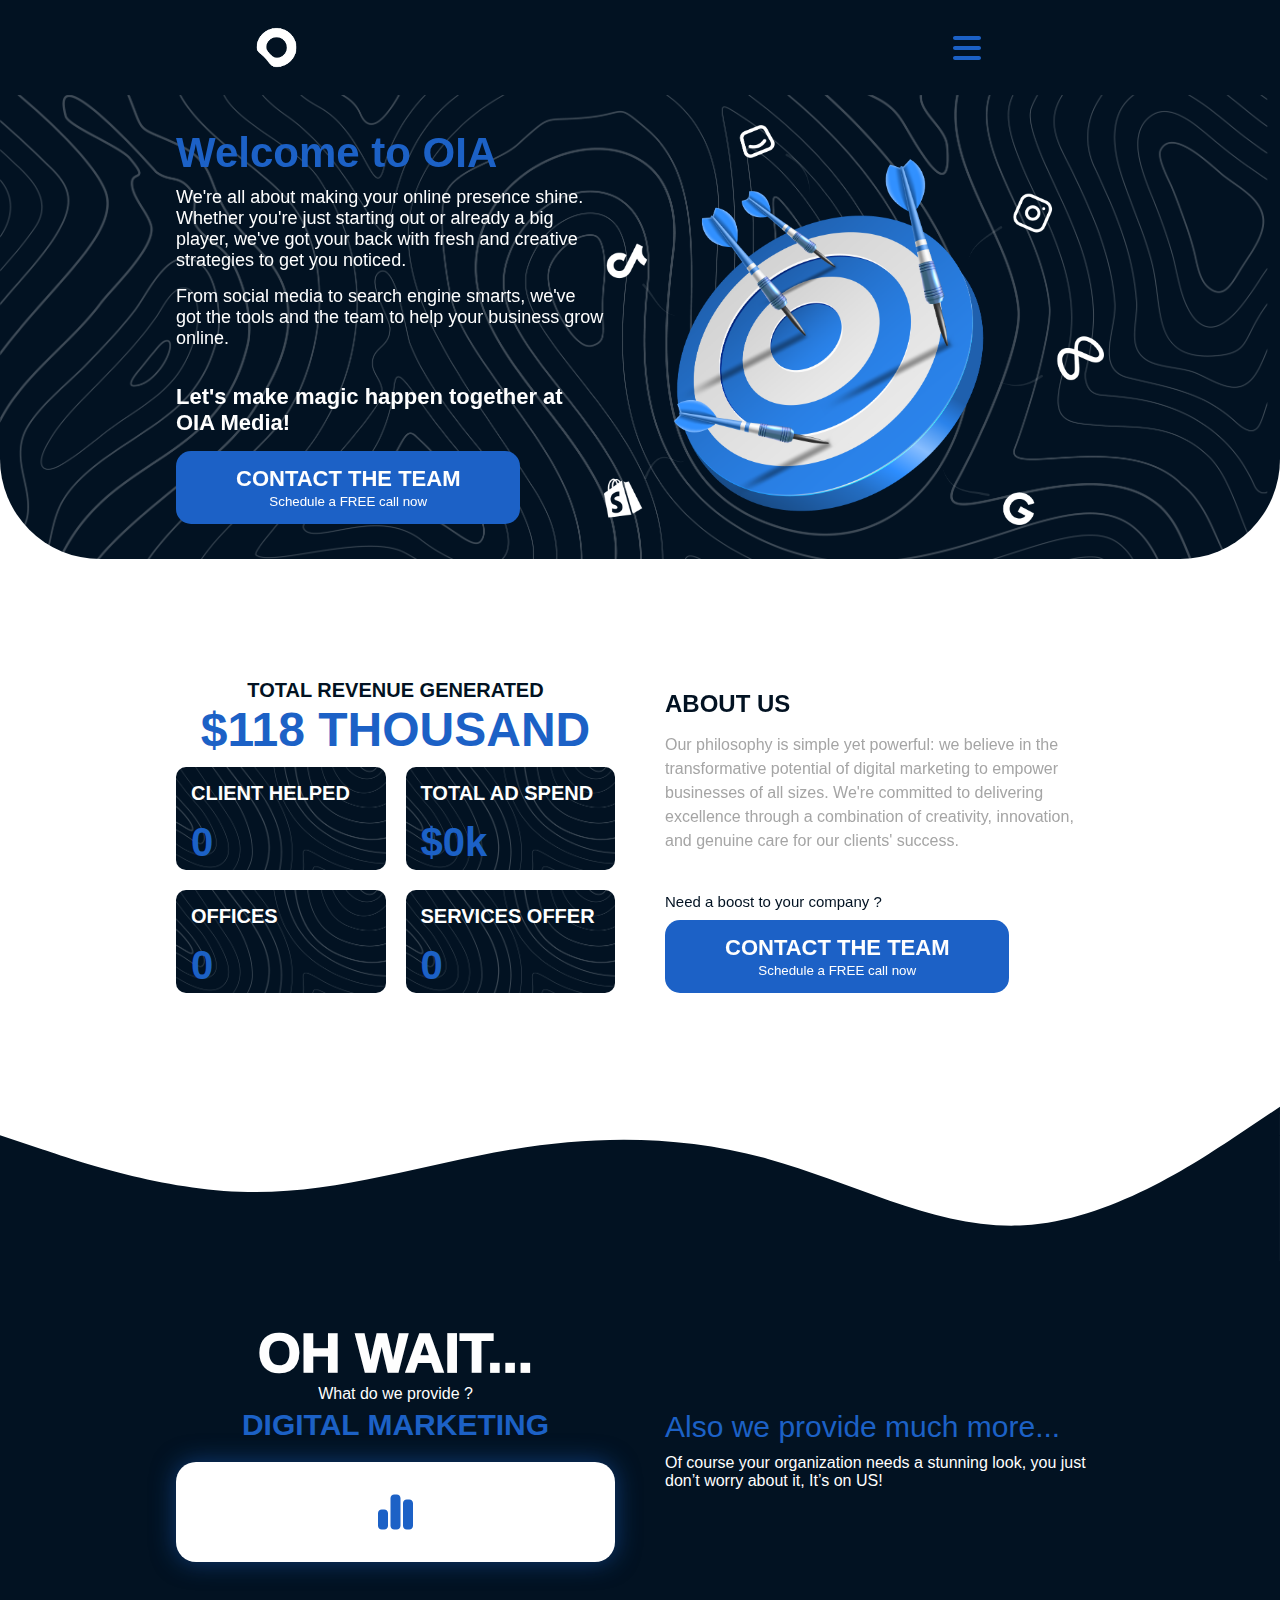
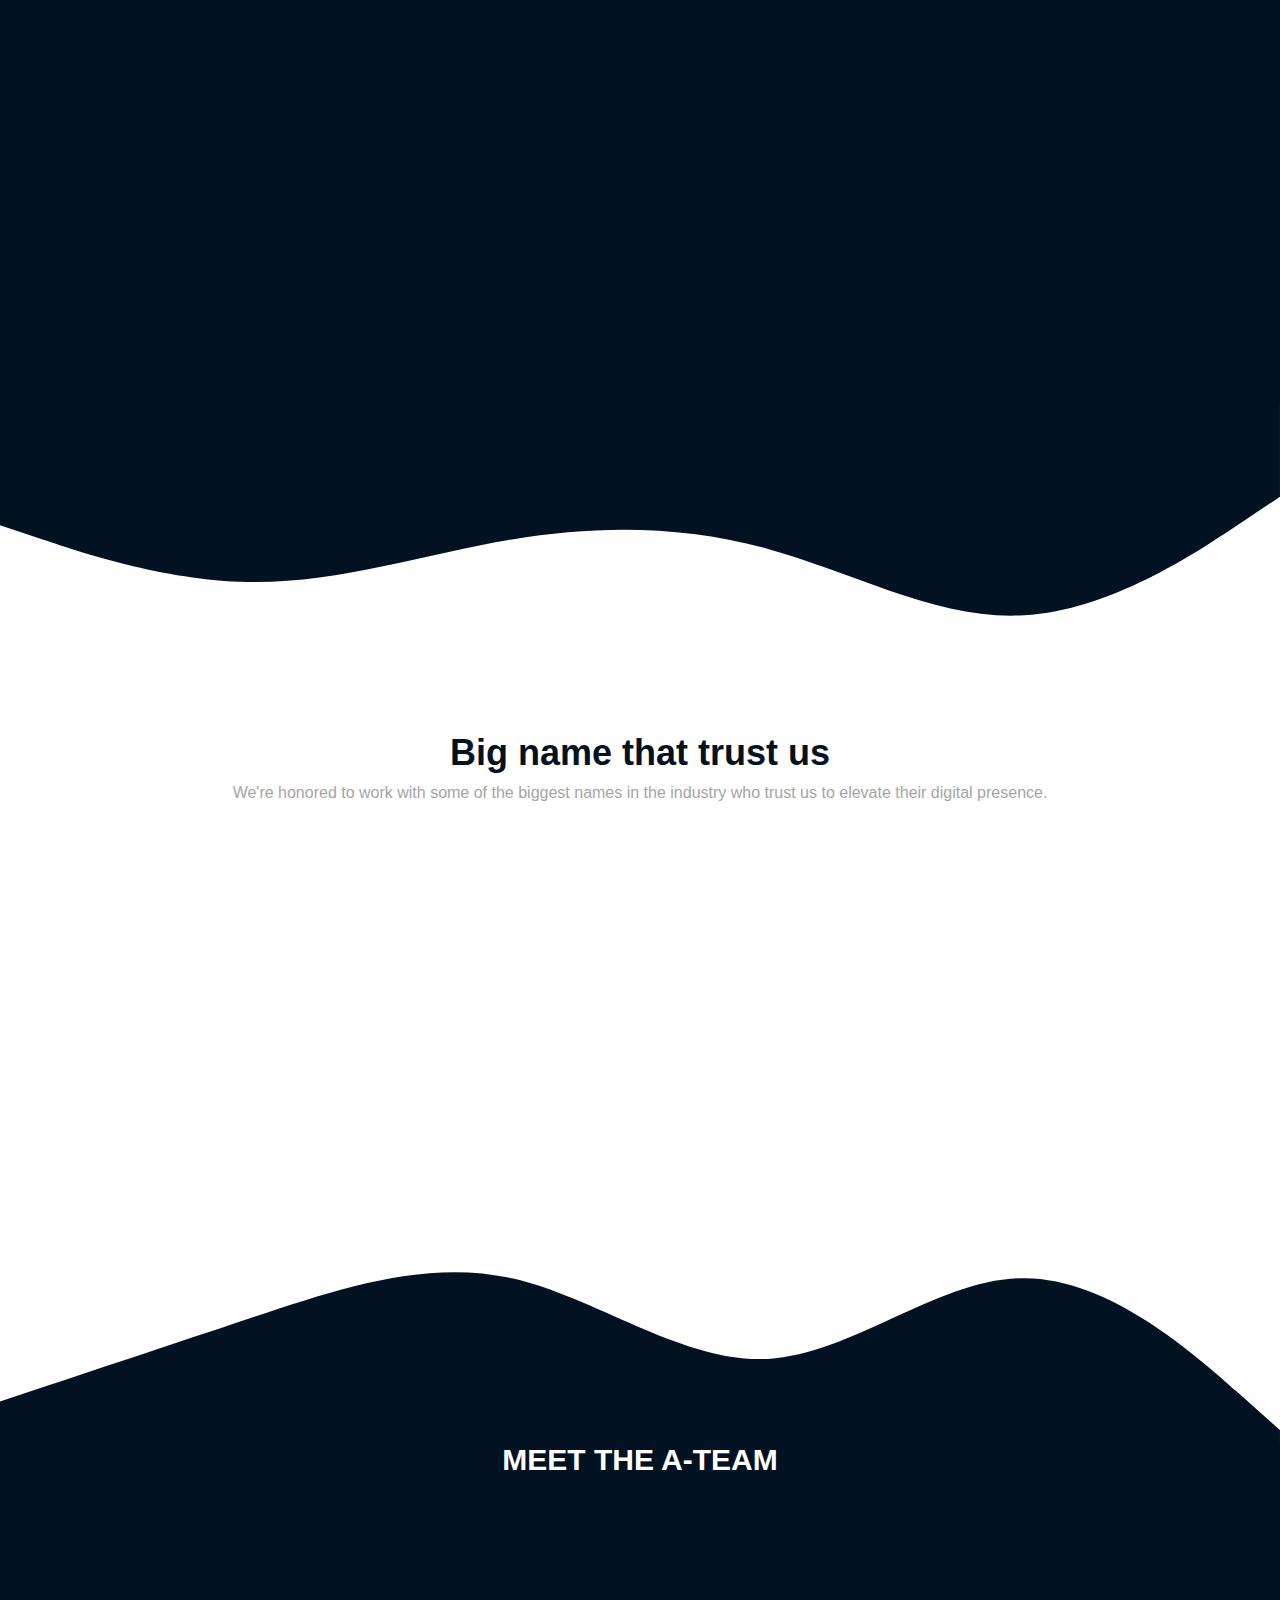
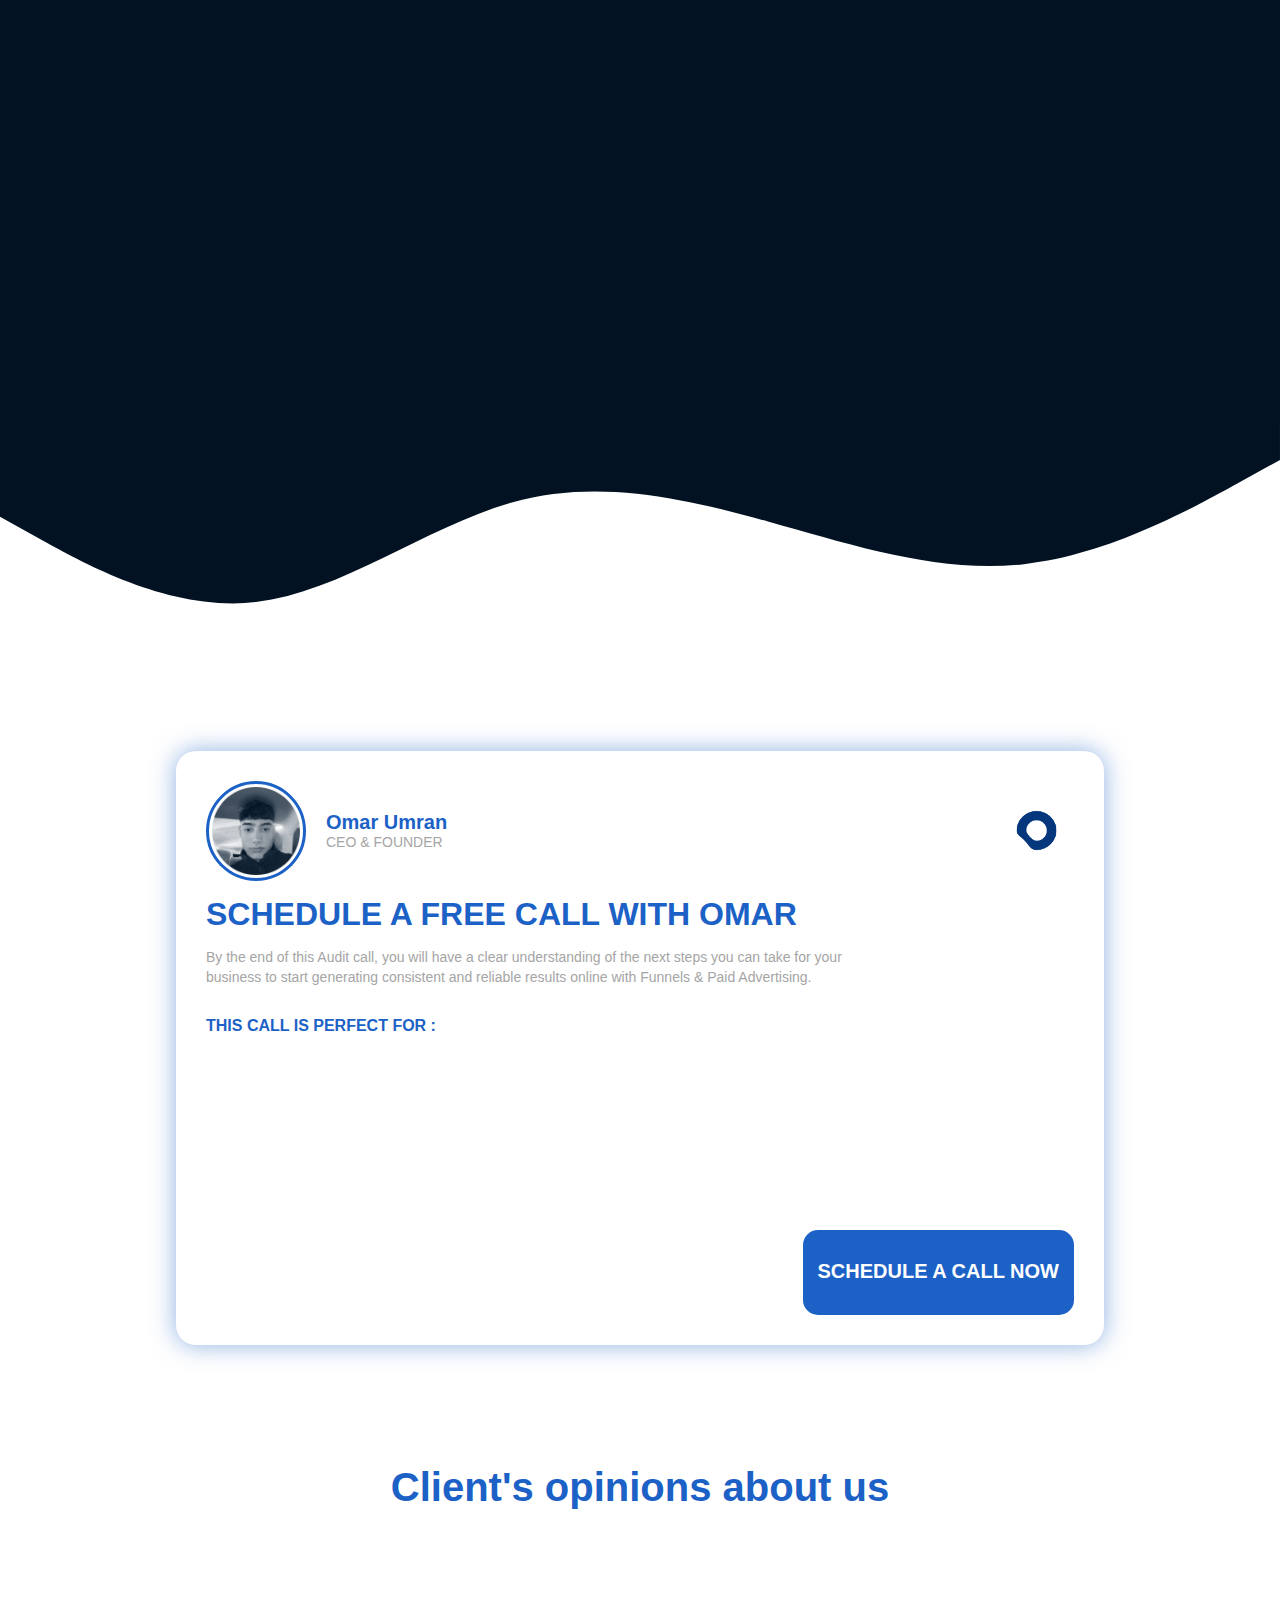
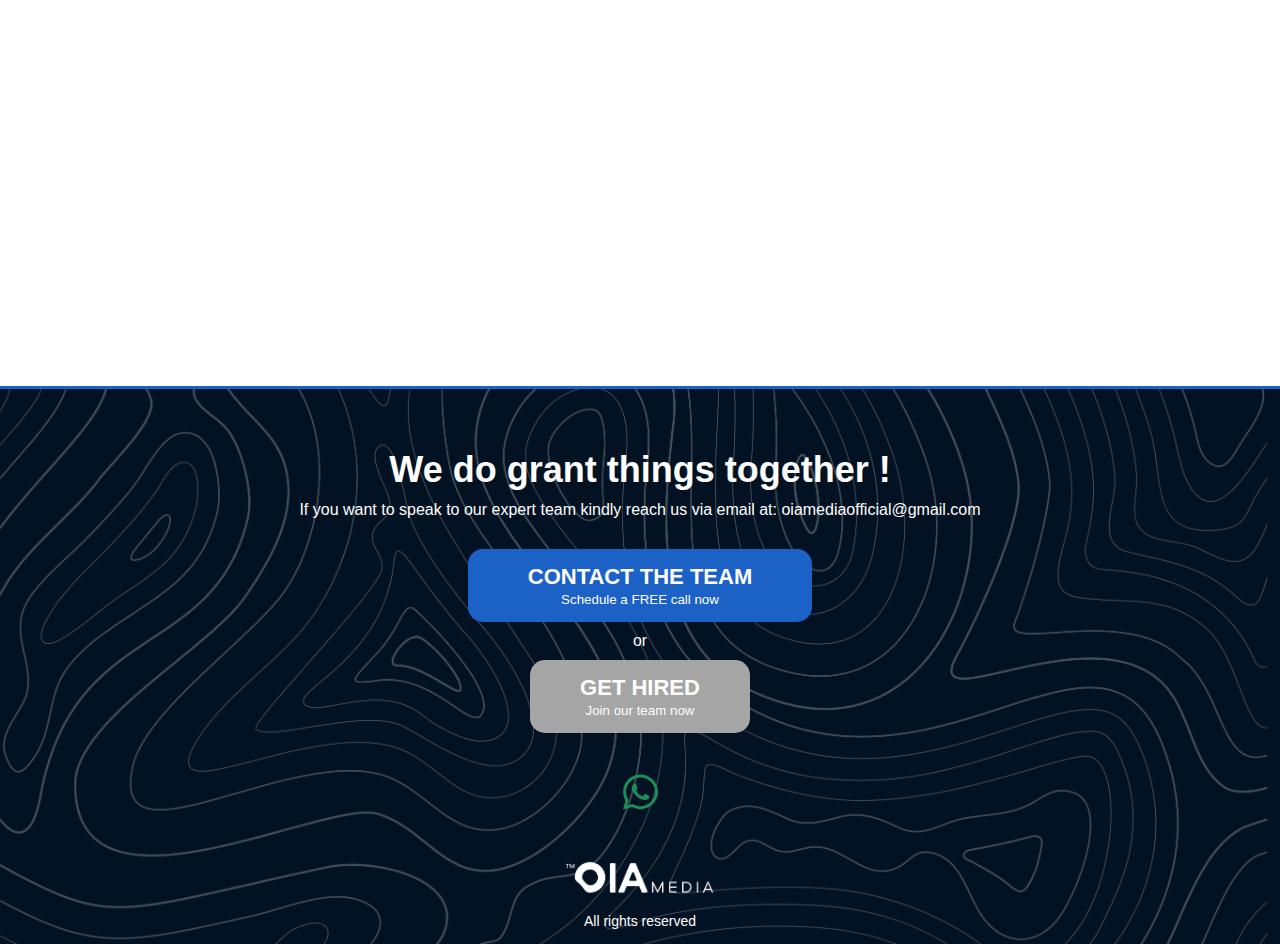
<file: index.html>
<!DOCTYPE html><html lang="en" dir="ltr"><head><meta charset="UTF-8"><meta name="viewport" content="width=device-width, initial-scale=1.0"><meta name="description" content="OIA - Marketing Solutions | We're all about making your online presence shine. Whether you're just starting out or already a big player, we've got your back with fresh and creative strategies to get you noticed. From social media to search engine smarts, we've got the tools and the team to help your business grow online."><link rel="shortcut icon" href="assets/images/favicon.ico" type="image/x-icon"><!-- ----- Google Fonts -------><link rel="preconnect" href="https://fonts.googleapis.com">
<link rel="preconnect" href="https://fonts.gstatic.com" crossorigin>
<link href="https://fonts.googleapis.com/css2?family=Almarai:wght@300;400;700;800&family=Rubik:ital,wght@0,300..900;1,300..900&display=swap" rel="stylesheet">
<link rel="preconnect" href="https://fonts.googleapis.com">
<link rel="preconnect" href="https://fonts.gstatic.com" crossorigin>
<link href="https://fonts.googleapis.com/css2?family=Cairo:wght@200..1000&display=swap" rel="stylesheet"><!-- ----- Font Awesome Library -------><link rel="stylesheet" href="assets/libraries/css/all.min.css"><!-- ----- Aos Library -------><link rel="stylesheet" href="assets/libraries/css/aos.css"><!-- ----- Stylesheets -------><link rel="stylesheet" href="assets/css/style.min.css"><title>OAI - Marketing Solutions </title></head><body><div class="wrapper"><main><header><div class="progress-container"><div class="progress-bar" id="progress-bar"></div></div><nav><div class="container"><div class="logo"><img src="assets/images/logo1.png" alt="Logo"></div><div class="icon" id="navIcon"><i class="fa-solid fa-bars fa-2x" style="color: var(--slogan-color);"></i></div><ul class="menu" id="menu"><li class="item"> <a class="link" id="59" href="index.html">Homepage</a></li><li class="item"> <a class="link" id="60" href="services.html">Services</a></li><li class="item"> <a class="link" href="#" onclick="switchLanguage('ar')">AR</a></li><li class="item"> <a class="link" href="#" onclick="switchLanguage('en')">EN</a></li></ul></div></nav></header><section class="hero" id="hero"><div class="container"><div class="content" data-aos="fade-right"><h1 class="title" id="1">Welcome to OIA</h1><p class="description1" id="2">We're all about making your online presence shine. Whether you're just starting out or already a big player, we've got your back with fresh and creative strategies to get you noticed.</p><p class="description2" id="3">From social media to search engine smarts, we've got the tools and the team to help your business grow online.</p><p class="slogan" id="4">Let's make magic happen together at OIA Media!</p><a href="https://wa.me/+201015484767" target="_blank"><button><p class="text" id="5"> CONTACT THE TEAM</p><p class="description" id="6">Schedule a FREE call now</p></button></a></div><div class="hero-img"><img class="dart_pc" src="assets/images/dart_pc.png" alt="Hero Landing Image"><img class="dart_phone" src="assets/images/dart_phone.png" alt="Hero Landing Image"></div></div></section><section class="about" id="about"><div class="container"><div class="stats"><p class="a" id="7">TOTAL REVENUE GENERATED</p><p class="title" id="8">$118 THOUSAND</p><div class="cards"><div class="card"><p class="name" id="9">CLIENT HELPED</p><p class="number" data-goal="11">0</p></div><div class="card"><p class="name" id="10">TOTAL AD SPEND</p><p class="number money">$<span class="number" data-goal="22">0</span></p></div><div class="card"><p class="name" id="11">OFFICES</p><p class="number">0</p></div><div class="card"><p class="name" id="12">SERVICES OFFER</p><p class="number" data-goal="5">0</p></div></div></div><div class="content" data-aos="fade-up"><p class="a" id="13">ABOUT US</p><p class="b" id="14">Our philosophy is simple yet powerful: we believe in the transformative potential of digital marketing to empower businesses of all sizes. We're committed to delivering excellence through a combination of creativity, innovation, and genuine care for our clients' success.</p><p class="c" id="15">Need a boost to your company ?</p><a href="https://wa.me/+201015484767" target="_blank"><button><p class="text" id="16"> CONTACT THE TEAM</p><p class="description" id="17">Schedule a FREE call now</p></button></a></div></div></section><svg class="feature-top-wave" xmlns="http://www.w3.org/2000/svg" viewBox="0 0 1440 320"><path fill="var(--bg-color-dark)" fill-opacity="1" d="M0,160L48,176C96,192,192,224,288,224C384,224,480,192,576,176C672,160,768,160,864,186.7C960,213,1056,267,1152,261.3C1248,256,1344,192,1392,160L1440,128L1440,320L1392,320C1344,320,1248,320,1152,320C1056,320,960,320,864,320C768,320,672,320,576,320C480,320,384,320,288,320C192,320,96,320,48,320L0,320Z"></path></svg><section class="features" id="features"><div class="container"><div class="content"><p class="a" id="18">OH WAIT...</p><p class="b" id="19">What do we provide ?</p><p class="title" id="20">DIGITAL MARKETING</p><div class="digital-card"><div class="icon"><i class="fa-solid fa-chart-simple"></i></div></div><p class="description" id="21" data-aos="fade-up" data-aos-delay="0">At OIA Media, we specialize in digital marketing strategies that boost your online visibility and sales. Our expertise includes smart use of social media, effective SEO, and strategic paid advertising to help your business thrive in the digital world.</p><p class="description" id="22" data-aos="fade-up" data-aos-delay="150">We view our relationship with you as a partnership, customizing our approaches to meet your unique needs. This involves a sharp focus on paid ads, where we target your potential customers precisely to ensure that your investment yields maximum returns.</p><p class="description" id="23" data-aos="fade-up" data-aos-delay="300">Committed to your success, we aim to enhance your online presence and increase sales through a blend of organic and paid strategies. Let's collaborate to make your brand stand out and drive higher sales with effective digital marketing. Talking about Return on Ad Spend (ROAS), if we don't generate more sales than you spend, you get your money back — that's a guarantee.</p></div><div class="test"><p class="title" id="24">Also we provide much more...</p><p class="description" id="25">Of course your organization needs a stunning look, you just don’t worry about it, It’s on US!</p><div class="cards"><div class="card" data-aos="fade-left" data-aos-delay="0"><div class="icon"><i class="fas fa-fingerprint"></i></div><p class="name" id="26">BRANDING</p></div><div class="card" data-aos="fade-left" data-aos-delay="150"><div class="icon"><i class="fas fa-globe"></i></div><p class="name" id="27">WEB DEVELOPMENT</p></div><div class="card" data-aos="fade-left" data-aos-delay="300"><div class="icon"><i class="far fa-circle-play"></i></div><p class="name" id="28">CONTENT CREATION</p></div><div class="card" data-aos="fade-left" data-aos-delay="450"><div class="icon"><i class="fab fa-facebook"></i></div><p class="name" id="29">SOCIAL MEDIA MANAGEMENT</p></div></div></div></div></section><svg class="feature-down-wave" xmlns="http://www.w3.org/2000/svg" viewBox="0 0 1440 320"><path fill="var(--bg-color-dark)" fill-opacity="1" d="M0,160L48,176C96,192,192,224,288,224C384,224,480,192,576,176C672,160,768,160,864,186.7C960,213,1056,267,1152,261.3C1248,256,1344,192,1392,160L1440,128L1440,0L1392,0C1344,0,1248,0,1152,0C1056,0,960,0,864,0C768,0,672,0,576,0C480,0,384,0,288,0C192,0,96,0,48,0L0,0Z"></path></svg><section class="clients" id="clients"><div class="container"><div class="content"><p class="title" id="30">Big name that trust us </p><p class="description" id="31">We're honored to work with some of the biggest names in the industry who trust us to elevate their digital presence.</p></div><div class="cards"><div class="row"><div class="card" data-aos="fade-up" data-aos-delay="0"><div class="icon"><img src="assets/images/blue-logo.png" alt="Client Img"></div><div class="data"><p class="name">SAJEM</p><p class="job">Fragrances</p><p class="region">KSA</p></div></div><div class="card" data-aos="fade-up" data-aos-delay="150"><div class="icon"><img src="assets/images/blue-logo.png" alt="Client Img"></div><div class="data"><p class="name">MENTALITY</p><p class="job">Clinic</p><p class="region">ARE</p></div></div></div><div class="row"><div class="card" data-aos="fade-up" data-aos-delay="300"><div class="icon"><img src="assets/images/blue-logo.png" alt="Client Img"></div><div class="data"><p class="name">EDUTUDY</p><p class="job">Educational</p><p class="region">TRKY</p></div></div><div class="card" data-aos="fade-up" data-aos-delay="450"><div class="icon"><img src="assets/images/blue-logo.png" alt="Client Img"></div><div class="data"><p class="name">ALLEMNY</p><p class="job">Education</p><p class="region">KW</p></div></div></div></div></div></section><svg class="team-top-wave" xmlns="http://www.w3.org/2000/svg" viewBox="0 0 1440 320"><path fill="var(--bg-color-dark)" fill-opacity="1" d="M0,256L48,240C96,224,192,192,288,160C384,128,480,96,576,117.3C672,139,768,213,864,208C960,203,1056,117,1152,117.3C1248,117,1344,203,1392,245.3L1440,288L1440,320L1392,320C1344,320,1248,320,1152,320C1056,320,960,320,864,320C768,320,672,320,576,320C480,320,384,320,288,320C192,320,96,320,48,320L0,320Z"></path></svg><section class="team" id="team"><div class="container"><p class="title" id="58">MEET THE A-TEAM</p><div class="cards"><div class="row"><div class="card" data-aos="fade-up" data-aos-delay="0"><div class="icon"> <img src="assets/images/omar.png" alt="Team Member"></div><div class="about"><p class="name">Omar Umran</p><p class="job">CEO & FOUNDER</p></div></div></div><div class="row"><div class="card" data-aos="fade-down" data-aos-delay="150"> <div class="icon"> <img src="assets/images/mostafa.png" alt="Team Member"></div><div class="about"><p class="name">Mostafa Yasser</p><p class="job">Creative Director</p></div></div><div class="card" data-aos="fade-up" data-aos-delay="300"> <div class="icon"> <img src="assets/images/abdo.png" alt="Team Member"></div><div class="about"><p class="name">Abdelrahman Samir</p><p class="job">Chief Marketing Officer</p></div></div></div><div class="row"><div class="card" data-aos="fade-down" data-aos-delay="450"> <div class="icon"> <img src="assets/images/abdo2.png" alt="Team Member"></div><div class="about"><p class="name" dir="ltr">Abdelrahman M.</p><p class="job">Sales Agent</p></div></div><div class="card" data-aos="fade-up" data-aos-delay="600"> <div class="icon"> <img src="assets/images/fatema.png" alt="Team Member"></div><div class="about"><p class="name">Fatma</p><p class="job">Copywriter</p></div></div></div></div><div class="description"><p id="32" data-aos="fade-up" data-aos-delay="0">Dive into a world where unparalleled talent meets unmatched experience. Our A-Team is the core of our agency, boasting a collective 10 years of expertise across various industries. We're a dynamic group of visionaries, each selected for our unique skills and dedication to excellence.</p><p id="33" data-aos="fade-up" data-aos-delay="150">Our broad spectrum of knowledge empowers us to deliver innovative solutions that redefine standards. Whether it's digital marketing, business strategy, or creative execution, we're at the cutting edge, ensuring our clients not only keep pace but lead the pack.</p><p id="34" data-aos="fade-up" data-aos-delay="300">Partnering with us means joining forces with a team dedicated to your success. We blend collaboration with proven methods to turn challenges into triumphs.</p><p id="35" data-aos="fade-up" data-aos-delay="450">Experience the future of digital success with the A-Team.</p></div></div></section><svg class="team-down-wave" xmlns="http://www.w3.org/2000/svg" viewBox="0 0 1440 320"><path fill="var(--bg-color-dark)" fill-opacity="1" d="M0,128L48,154.7C96,181,192,235,288,224C384,213,480,139,576,112C672,85,768,107,864,133.3C960,160,1056,192,1152,181.3C1248,171,1344,117,1392,90.7L1440,64L1440,0L1392,0C1344,0,1248,0,1152,0C1056,0,960,0,864,0C768,0,672,0,576,0C480,0,384,0,288,0C192,0,96,0,48,0L0,0Z"></path></svg><section class="contact" id="contact"><div class="container"><div class="card"><div class="header"><div class="data"><div class="icon"><img src="assets/images/omar-full.png" alt="Card Logo"></div><div class="info"><p class="name">Omar Umran</p><p class="job">CEO & FOUNDER</p></div></div><div class="logo"> <img src="assets/images/blue-logo.png" alt="Logo"></div></div><div class="body"><p class="title" id="36">SCHEDULE A FREE CALL WITH OMAR</p><p class="description" id="37">By the end of this Audit call, you will have a clear understanding of the next steps you can take for your business to start generating consistent and reliable results online with Funnels & Paid Advertising.</p><div class="wrapper"><ul><p class="ul-title" id="38">THIS CALL IS PERFECT FOR :</p><li class="item" data-aos="fade-up" data-aos-delay="0"><p id="39">Businesses wanting to turn their website into a high-converting funnel using digital marketing.</p></li><li class="item" data-aos="fade-up" data-aos-delay="150"><p id="40">Offline businesses ready to go online with effective digital marketing strategies.</p></li><li class="item" data-aos="fade-up" data-aos-delay="300"><p id="41">Companies aiming to boost revenue with sales funnels and conversion optimization.</p></li><li class="item" data-aos="fade-up" data-aos-delay="450"><p id="42">Those looking to improve conversion rates and order value through targeted paid ads.</p></li><li class="item" data-aos="fade-up" data-aos-delay="600"><p id="43">Businesses seeking a reliable agency with expertise in digital marketing and paid advertising.</p></li></ul><a href="https://wa.me/+201015484767" target="_blank"><button><p class="text" id="44">SCHEDULE A CALL NOW</p></button></a></div></div></div></div></section><section class="opinions" id="opinions"><div class="container"><p class="title" id="45">Client's opinions about us</p><div class="cards"><div class="row"><div class="card" data-aos="fade-up" data-aos-delay="0"><div class="data"><div class="icon"> <img src="assets/images/omar-full.png" alt="image"></div><div class="about"><p class="name">Sajem</p><p class="job">Fragrances | KSA</p></div></div><p class="description" id="46">A great experience work with this team !</p></div><div class="card" data-aos="fade-up" data-aos-delay="150"> <div class="data"><div class="icon"> <img src="assets/images/omar-full.png" alt="image"></div><div class="about"><p class="name">Sajem</p><p class="job">Fragrances | KSA</p></div></div><p class="description" id="47">A great experience work with this team !</p></div></div><div class="row"><div class="card" data-aos="fade-up" data-aos-delay="300"> <div class="data"><div class="icon"> <img src="assets/images/omar-full.png" alt="image"></div><div class="about"><p class="name">Sajem</p><p class="job">Fragrances | KSA</p></div></div><p class="description" id="48">A great experience work with this team !</p></div><div class="card" data-aos="fade-up" data-aos-delay="450"> <div class="data"><div class="icon"> <img src="assets/images/omar-full.png" alt="image"></div><div class="about"><p class="name">Sajem</p><p class="job">Fragrances | KSA</p></div></div><p class="description" id="49">A great experience work with this team !</p></div></div></div></div></section><span id="scroll-up"><i class="fas fa-angles-up"></i></span><footer><div class="container"><div class="content"><p class="title" id="50">We do grant things together !</p><p class="description" id="51">If you want to speak to our expert team kindly reach us via email at: oiamediaofficial@gmail.com</p></div><div class="btns"><a href="https://wa.me/+201015484767" target="_blank"><button class="contact-btn" type="submit" target="_blank"><p class="text" id="52">CONTACT THE TEAM</p><p class="description" id="53">Schedule a FREE call now</p></button></a><p id="54">or</p><a href="https://wa.me/+201015484767" target="_blank"><button class="hire-btn" type="submit" target="_blank"><p class="text" id="55">GET HIRED</p><p class="description" id="56">Join our team now</p></button></a></div><div class="social-platforms"><div class="platform"><a href="https://wa.me/+201099144423" target="_blank"><i class="fa-brands fa-whatsapp" style="color: #188f58;"></i></a></div></div><div class="rights"><div class="icon"><img src="assets/images/logo.png" alt="OIA Media"></div><p id="57">All rights reserved</p></div></div></footer><!-- ----- Font Awesome Library -------><script src="assets/libraries/js/all.min.js"> </script><!-- ----- Aos Library -------><script src="assets/libraries/js/aos.js"> </script><!-- ----- Stylesheets -------><script src="assets/js/all.js"></script><script src="assets/js/index.js"></script><script src="assets/js/services.js"></script></main></div></body></html>
</file>
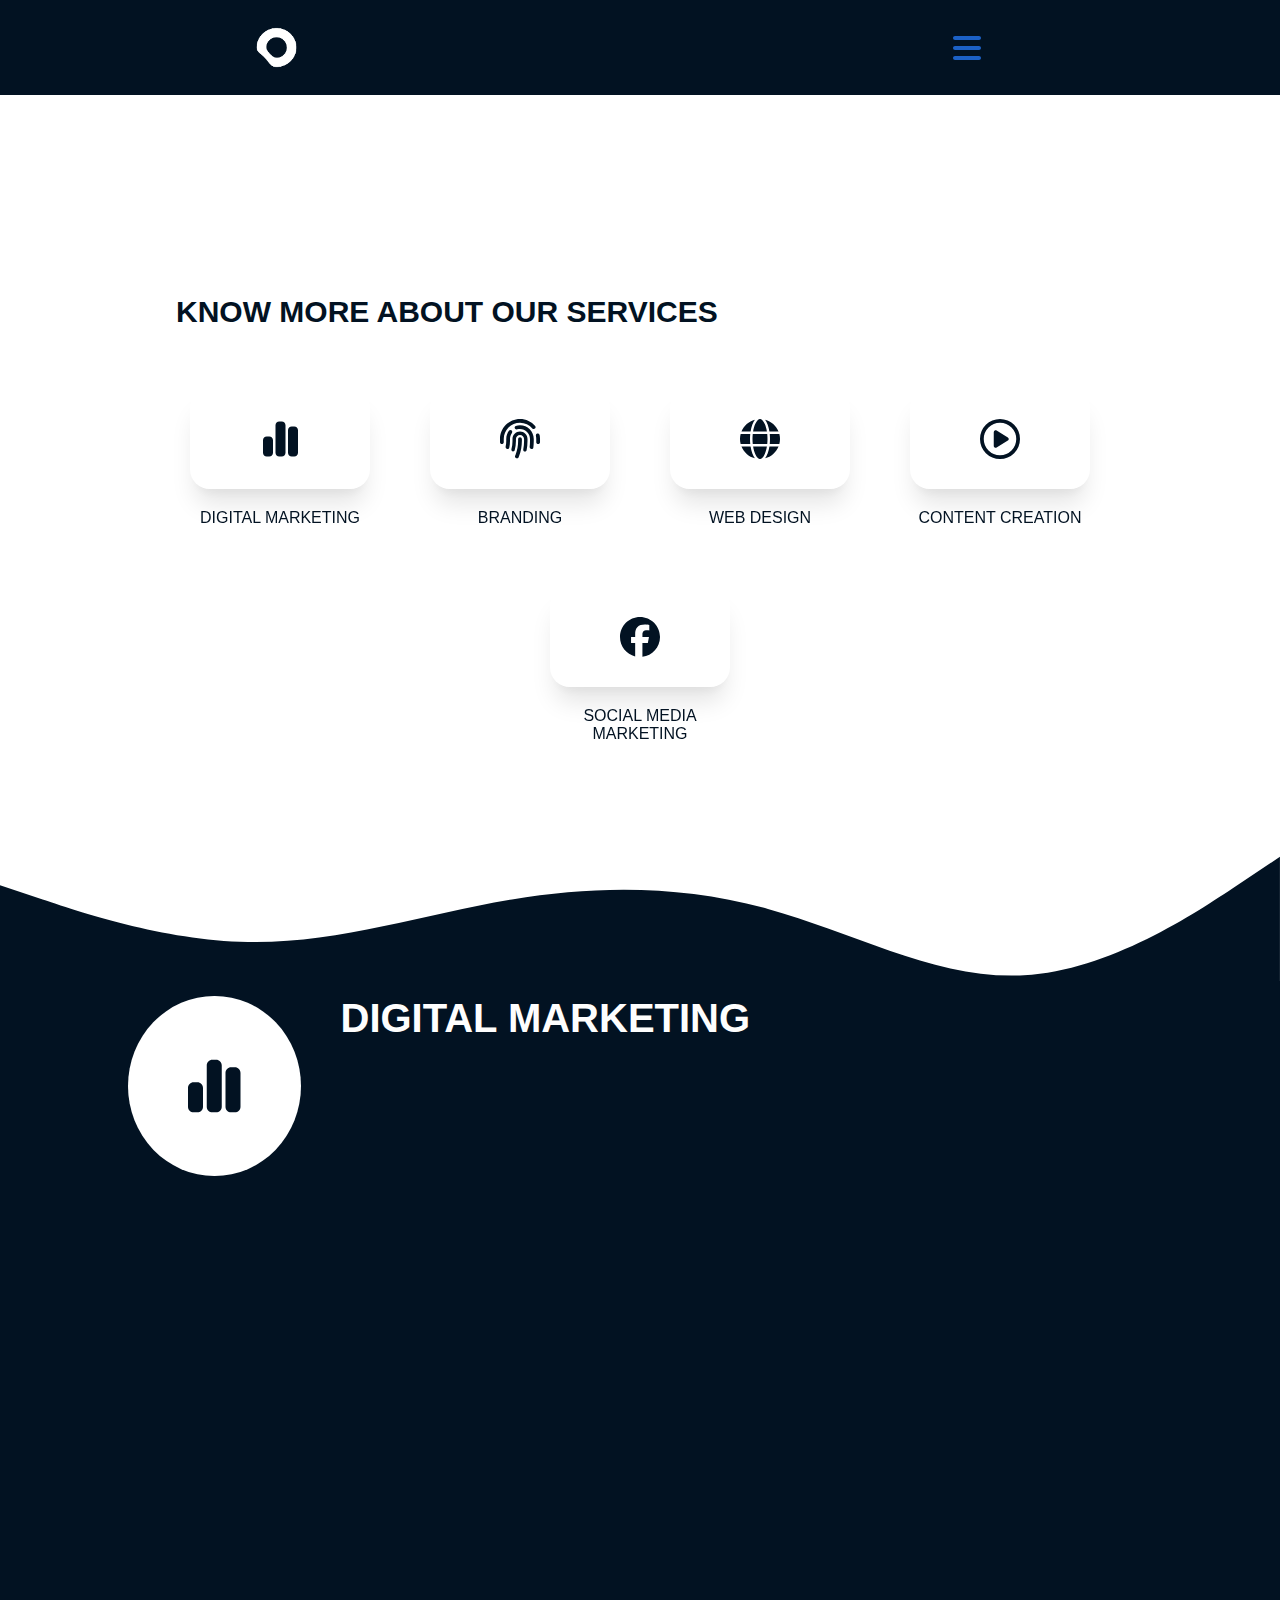
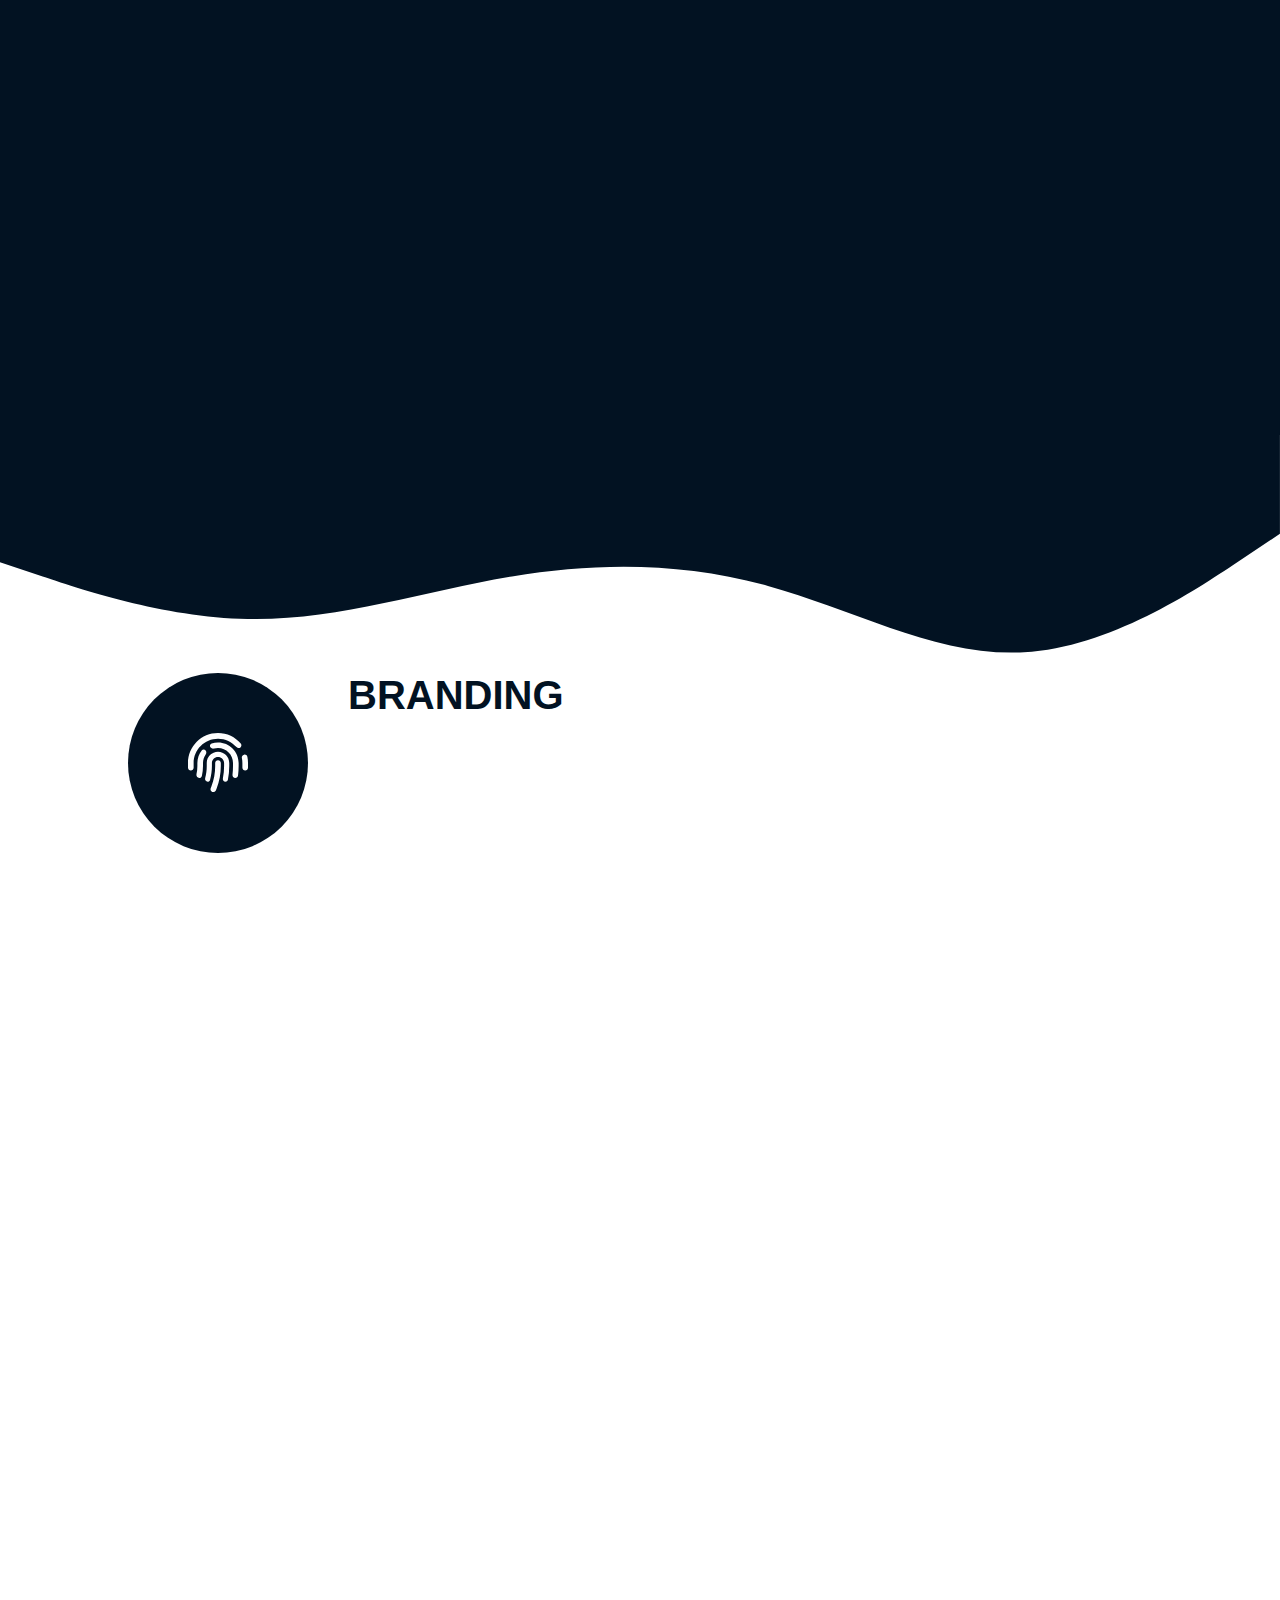
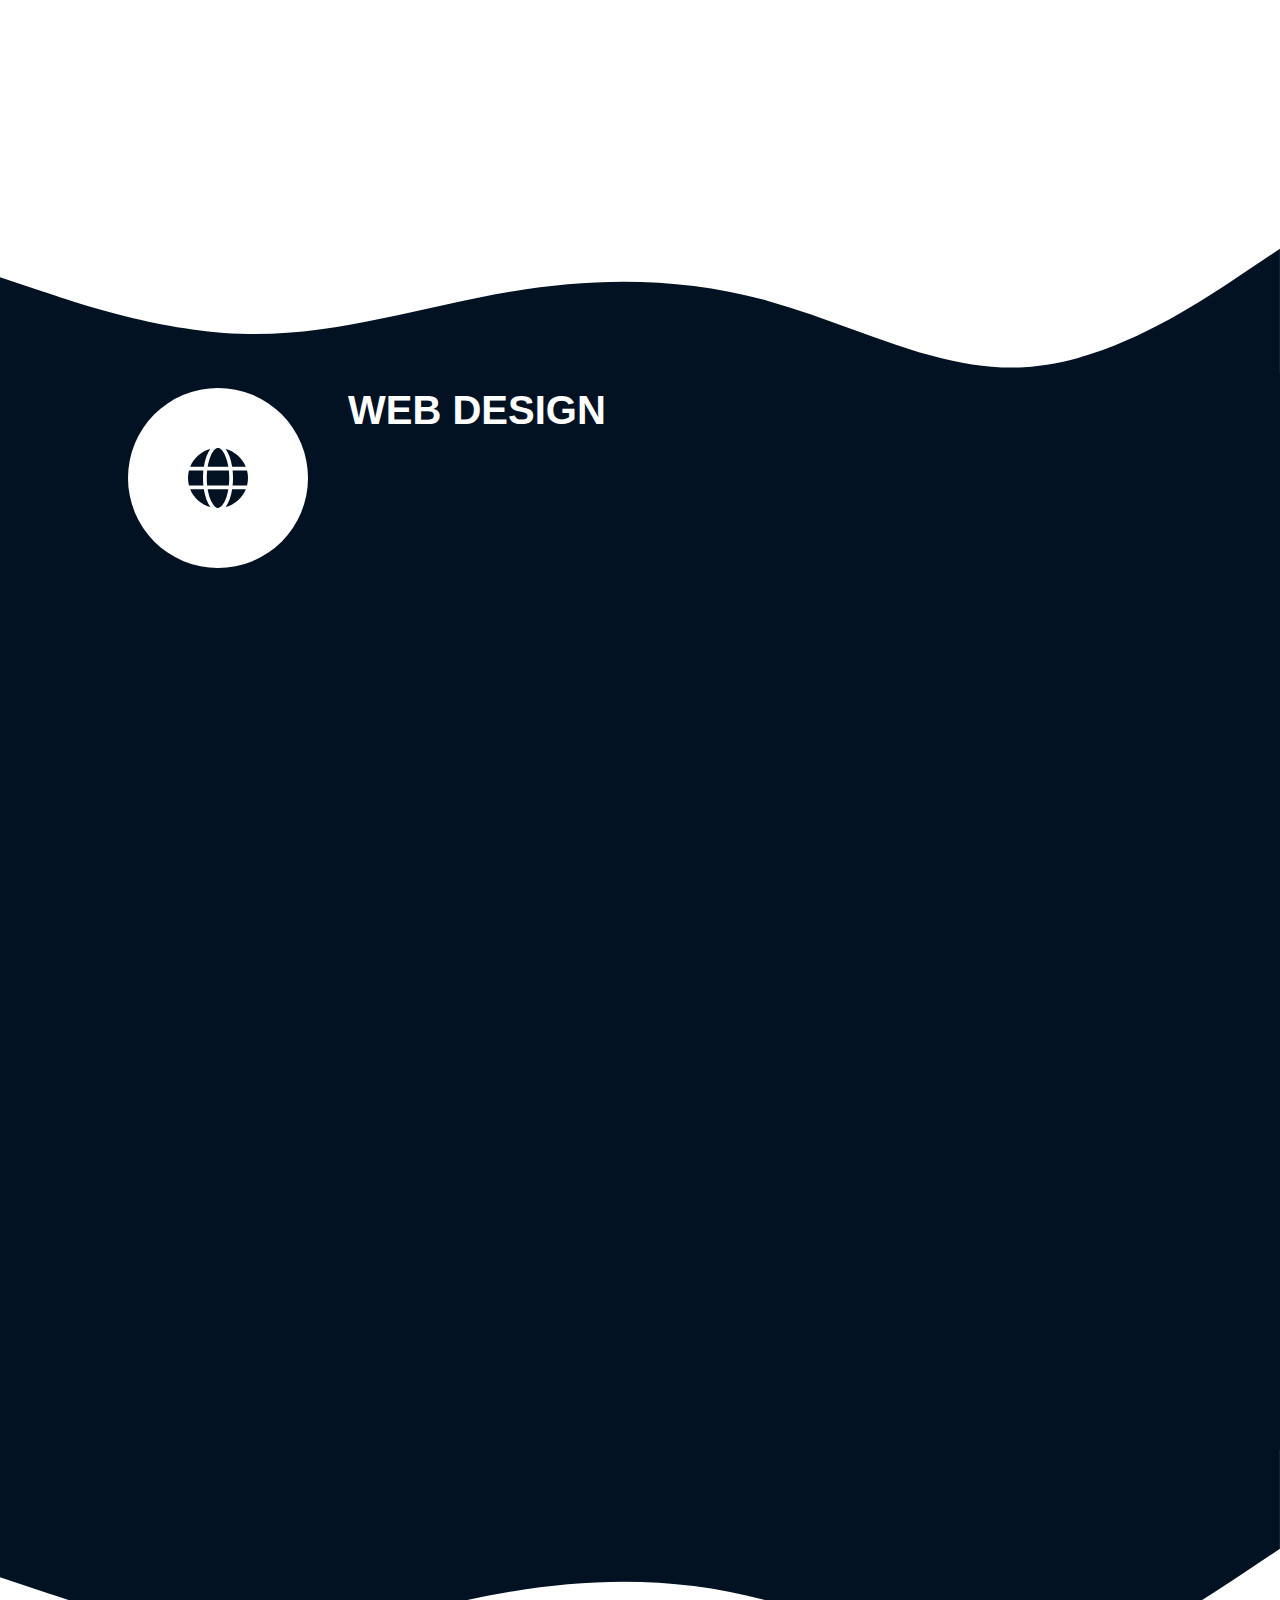
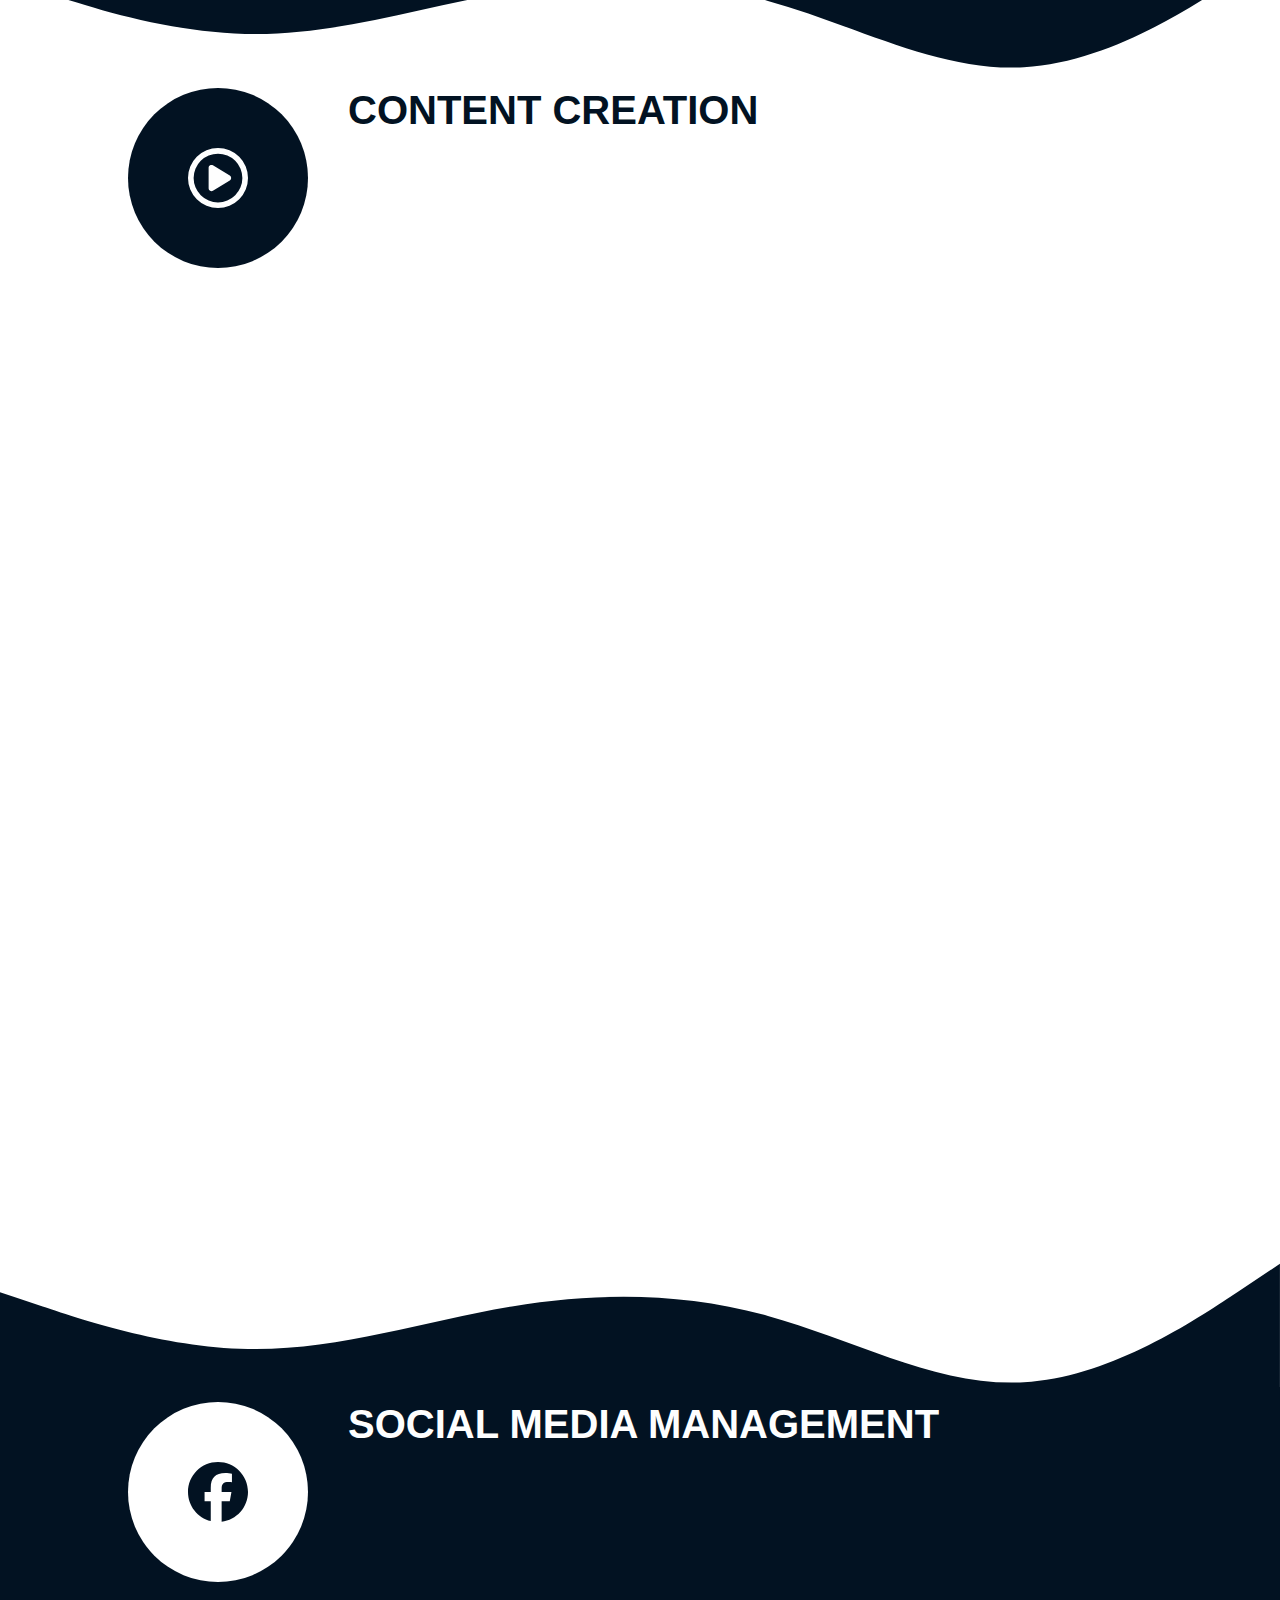
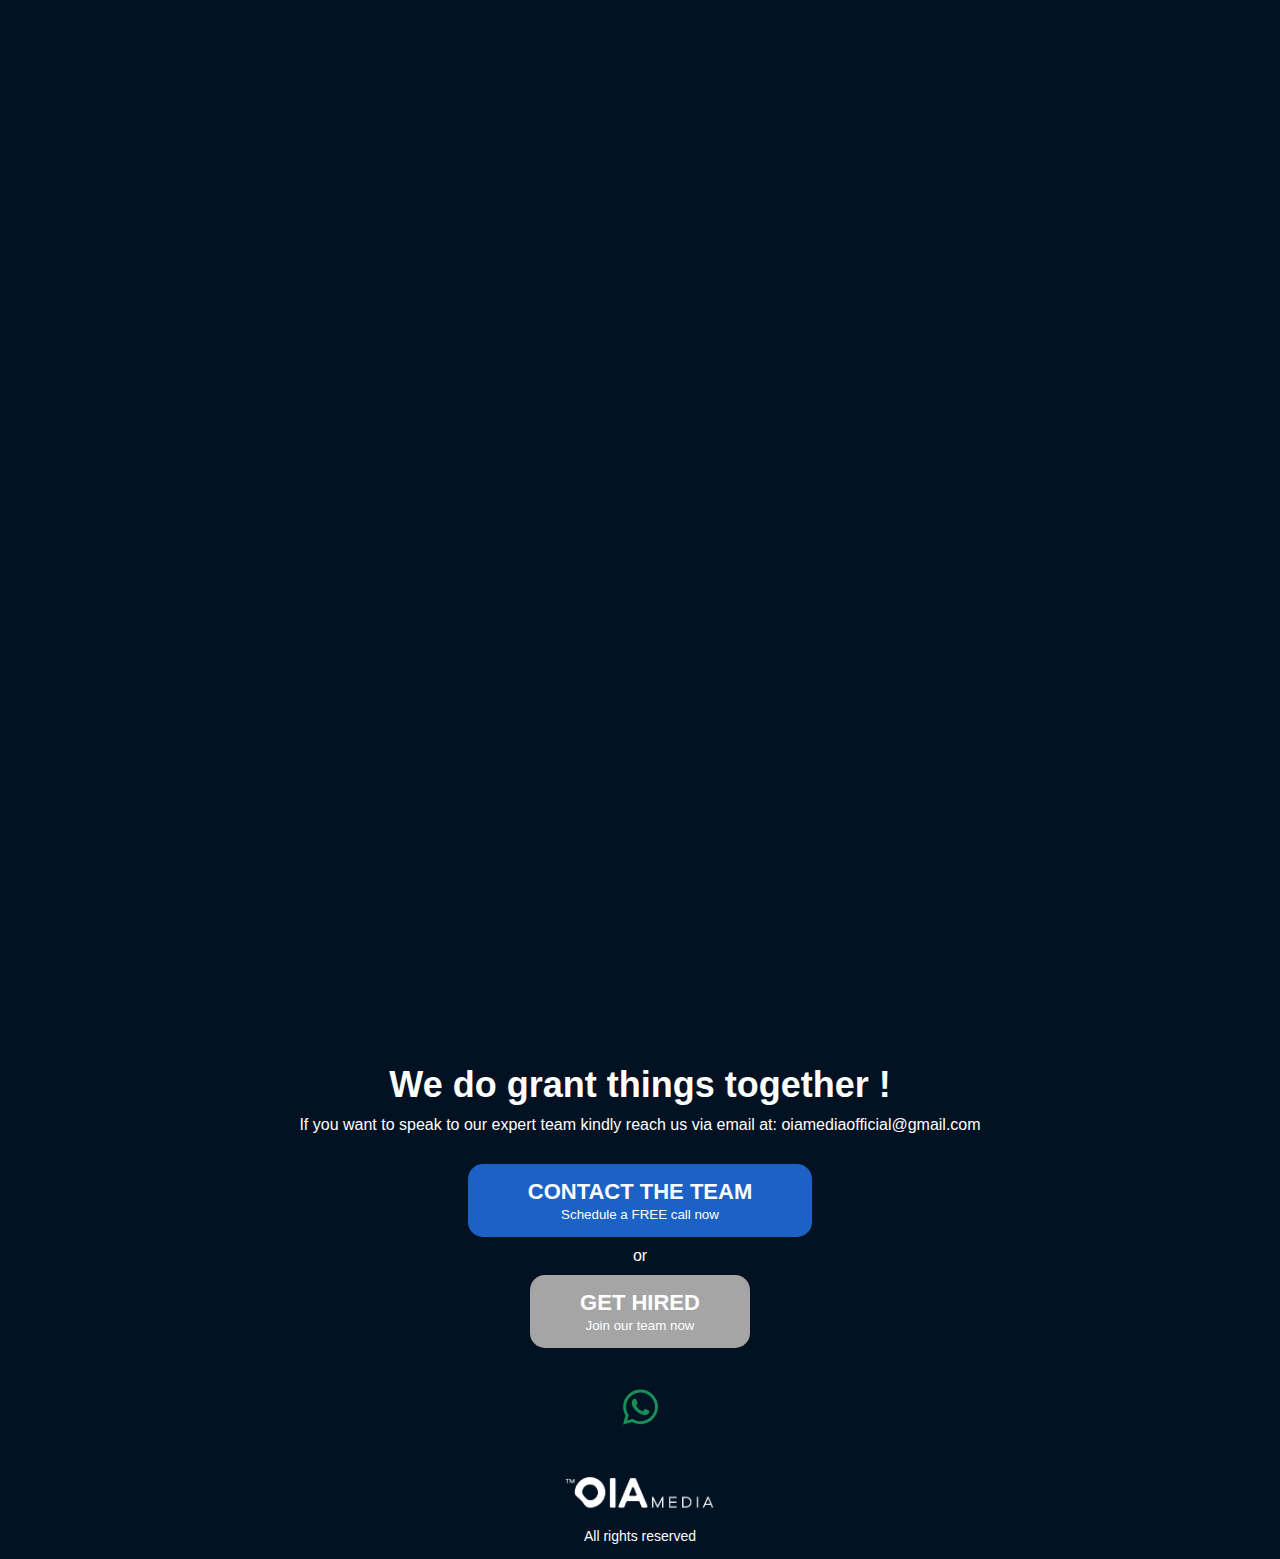
<file: services.html>
<!DOCTYPE html><html lang="en" dir="ltr"><head><meta charset="UTF-8"><meta name="viewport" content="width=device-width, initial-scale=1.0"><meta name="description" content="OIA - Marketing Solutions | We're all about making your online presence shine. Whether you're just starting out or already a big player, we've got your back with fresh and creative strategies to get you noticed. From social media to search engine smarts, we've got the tools and the team to help your business grow online."><link rel="shortcut icon" href="assets/images/favicon.ico" type="image/x-icon"><!-- ----- Google Fonts -------><link rel="preconnect" href="https://fonts.googleapis.com">
<link rel="preconnect" href="https://fonts.gstatic.com" crossorigin>
<link href="https://fonts.googleapis.com/css2?family=Almarai:wght@300;400;700;800&family=Rubik:ital,wght@0,300..900;1,300..900&display=swap" rel="stylesheet">
<link rel="preconnect" href="https://fonts.googleapis.com">
<link rel="preconnect" href="https://fonts.gstatic.com" crossorigin>
<link href="https://fonts.googleapis.com/css2?family=Cairo:wght@200..1000&display=swap" rel="stylesheet"><!-- ----- Font Awesome Library -------><link rel="stylesheet" href="assets/libraries/css/all.min.css"><!-- ----- Aos Library -------><link rel="stylesheet" href="assets/libraries/css/aos.css"><!-- ----- Stylesheets -------><link rel="stylesheet" href="assets/css/style.min.css"><title>OAI - Marketing Solutions | Services</title></head><body class="services"><div class="wrapper"><main><header><div class="progress-container"><div class="progress-bar" id="progress-bar"></div></div><nav><div class="container"><div class="logo"><img src="assets/images/logo1.png" alt="Logo"></div><div class="icon" id="navIcon"><i class="fa-solid fa-bars fa-2x" style="color: var(--slogan-color);"></i></div><ul class="menu" id="menu"><li class="item"> <a class="link" id="59" href="index.html">Homepage</a></li><li class="item"> <a class="link" id="60" href="services.html">Services</a></li><li class="item"> <a class="link" href="#" onclick="switchLanguage('ar')">AR</a></li><li class="item"> <a class="link" href="#" onclick="switchLanguage('en')">EN</a></li></ul></div></nav></header><section class="services" id="services"><div class="container"><h1 class="title">KNOW MORE ABOUT OUR SERVICES</h1><div class="cards"><div class="row"><a href="#digital"><div class="card" data-aos="fade-up" data-aos-delay="0"><div class="icon"><i class="fas fa-chart-simple"></i></div><p class="name">DIGITAL MARKETING</p></div></a><a href="#branding"><div class="card" data-aos="fade-down" data-aos-delay="150"><div class="icon"><i class="fas fa-fingerprint"></i></div><p class="name">BRANDING</p></div></a></div><div class="row"><a href="#web"><div class="card" data-aos="fade-up" data-aos-delay="300"><div class="icon"><i class="fas fa-globe"></i></div><p class="name">WEB DESIGN</p></div></a><a href="#creation"><div class="card" data-aos="fade-down" data-aos-delay="450"><div class="icon"><i class="far fa-circle-play"></i></div><p class="name">CONTENT CREATION</p></div></a></div><div class="row last"><a href="#social"><div class="card" data-aos="fade-up" data-aos-delay="600"><div class="icon"><i class="fab fa-facebook"></i></div><p class="name">SOCIAL MEDIA MARKETING</p></div></a></div></div></div></section><section class="serv odd" id="digital"><svg class="serv-top-wave" xmlns="http://www.w3.org/2000/svg" viewBox="0 0 1440 280"><path fill="var(--bg-color-dark)" fill-opacity="1" d="M0,160L48,176C96,192,192,224,288,224C384,224,480,192,576,176C672,160,768,160,864,186.7C960,213,1056,267,1152,261.3C1248,256,1344,192,1392,160L1440,128L1440,280L1392,280C1344,280,1248,280,1152,280C1056,280,960,280,864,280C768,280,672,280,576,280C480,280,384,280,288,280C192,280,96,280,48,280L0,280Z"></path></svg><div class="content"><div class="container"><div class="col logo"><div class="icon"><i class="fas fa-chart-simple"></i></div></div><div class="col about"><div class="child-col"><p class="name">DIGITAL MARKETING</p></div><div class="child-col"><p class="description"><span data-aos="fade-up" data-aos-delay="0">In today's rapidly evolving digital landscape, our agency is committed to employing a multifaceted approach to effectively capture the attention of your target audience. At the heart of our strategy lies paid advertising, a dynamic tool that thrusts your brand into the spotlight and ensures instant visibility. By strategically placing ads on search engines and social media platforms, we leverage the power of pay-per-click (PPC) campaigns to drive targeted traffic to your website, delivering measurable results and a significant return on investment.</span><span data-aos="fade-up" data-aos-delay="150">Complementing the immediacy provided by paid advertising, our content marketing approach is designed to build long-term relationships with your audience. Through the creation and distribution of valuable, relevant, and engaging content, we not only attract and retain a specific audience but also establish your brand as a thought leader in your industry. From informative articles to compelling videos and infographics, our content marketing strategy fosters a connection with your audience that goes beyond transactions, enhancing trust and loyalty.</span><span data-aos="fade-up" data-aos-delay="300">Parallel to these efforts, our cold outreach marketing techniques provide a proactive approach to outreach, enabling us to explore new markets and attract potential customers who may not yet be aware of your brand. By crafting personalized messages and utilizing targeted email campaigns, we introduce your business to a wider audience, paving the way for new opportunities and growth. This strategic outreach ensures that your brand makes an unforgettable first impression, setting the stage for future interactions.</span><span data-aos="fade-up" data-aos-delay="450">To amplify the reach of our content marketing and cold outreach efforts, our expertise in search engine marketing (SEM) plays a crucial role in boosting your online presence. By combining the power of search engine optimization (SEO) with paid advertising within the framework of SEM, we ensure your brand achieves prominent placement on search engine results pages. This dual approach not only increases immediate visibility through ads but also builds a sustainable online presence that continues to attract organic traffic over time.</span><span data-aos="fade-up" data-aos-delay="600">Finally, at the core of our digital marketing strategy lies the power of paid advertising. This method provides the immediacy and precision essential for presenting your brand to the ideal audience at the most critical moments. Utilizing advanced platforms such as Google Ads, Facebook Ads, TikTok Ads, Snapchat Ads, and LinkedIn Ads, we design precisely targeted campaigns that resonate with your audience, guaranteed to deliver impactful results. Our approach is based on a deep understanding of the behaviors and needs of your target market, enabling us to create ads that effectively attract and encourage engagement.</span><span data-aos="fade-up" data-aos-delay="750">By integrating paid advertising with other marketing strategies, we offer a robust pathway to achieving success in the contemporary digital market. Combining diverse tools and tactics ensures that your brand achieves the presence and impact necessary to meet and exceed its goals.</span></p></div></div></div></div><svg class="serv-down-wave" xmlns="http://www.w3.org/2000/svg" viewBox="0 0 1440 280"><path fill="var(--bg-color-dark)" fill-opacity="1" d="M0,160L48,176C96,192,192,224,288,224C384,224,480,192,576,176C672,160,768,160,864,186.7C960,213,1056,267,1152,261.3C1248,256,1344,192,1392,160L1440,128L1440,0L1392,0C1344,0,1248,0,1152,0C1056,0,960,0,864,0C768,0,672,0,576,0C480,0,384,0,288,0C192,0,96,0,48,0L0,0Z"></path></svg></section><section class="serv even" id="branding"><div class="content"><div class="container"><div class="col logo"><div class="icon"><i class="fas fa-fingerprint"></i></div></div><div class="col about"><div class="child-col"><p class="name">BRANDING</p></div><div class="child-col"><p class="description"><span data-aos="fade-up" data-aos-delay="0">In today's rapidly evolving digital landscape, our agency is committed to employing a multifaceted approach to effectively capture the attention of your target audience. At the heart of our strategy lies paid advertising, a dynamic tool that thrusts your brand into the spotlight and ensures instant visibility. By strategically placing ads on search engines and social media platforms, we leverage the power of pay-per-click (PPC) campaigns to drive targeted traffic to your website, delivering measurable results and a significant return on investment.</span><span data-aos="fade-up" data-aos-delay="150">Complementing the immediacy provided by paid advertising, our content marketing approach is designed to build long-term relationships with your audience. Through the creation and distribution of valuable, relevant, and engaging content, we not only attract and retain a specific audience but also establish your brand as a thought leader in your industry. From informative articles to compelling videos and infographics, our content marketing strategy fosters a connection with your audience that goes beyond transactions, enhancing trust and loyalty.</span><span data-aos="fade-up" data-aos-delay="300">Parallel to these efforts, our cold outreach marketing techniques provide a proactive approach to outreach, enabling us to explore new markets and attract potential customers who may not yet be aware of your brand. By crafting personalized messages and utilizing targeted email campaigns, we introduce your business to a wider audience, paving the way for new opportunities and growth. This strategic outreach ensures that your brand makes an unforgettable first impression, setting the stage for future interactions.</span><span data-aos="fade-up" data-aos-delay="450">To amplify the reach of our content marketing and cold outreach efforts, our expertise in search engine marketing (SEM) plays a crucial role in boosting your online presence. By combining the power of search engine optimization (SEO) with paid advertising within the framework of SEM, we ensure your brand achieves prominent placement on search engine results pages. This dual approach not only increases immediate visibility through ads but also builds a sustainable online presence that continues to attract organic traffic over time.</span><span data-aos="fade-up" data-aos-delay="600">Finally, at the core of our digital marketing strategy lies the power of paid advertising. This method provides the immediacy and precision essential for presenting your brand to the ideal audience at the most critical moments. Utilizing advanced platforms such as Google Ads, Facebook Ads, TikTok Ads, Snapchat Ads, and LinkedIn Ads, we design precisely targeted campaigns that resonate with your audience, guaranteed to deliver impactful results. Our approach is based on a deep understanding of the behaviors and needs of your target market, enabling us to create ads that effectively attract and encourage engagement.</span><span data-aos="fade-up" data-aos-delay="750">By integrating paid advertising with other marketing strategies, we offer a robust pathway to achieving success in the contemporary digital market. Combining diverse tools and tactics ensures that your brand achieves the presence and impact necessary to meet and exceed its goals.</span></p></div></div></div></div></section><section class="serv odd" id="web"><svg class="serv-top-wave" xmlns="http://www.w3.org/2000/svg" viewBox="0 0 1440 280"><path fill="var(--bg-color-dark)" fill-opacity="1" d="M0,160L48,176C96,192,192,224,288,224C384,224,480,192,576,176C672,160,768,160,864,186.7C960,213,1056,267,1152,261.3C1248,256,1344,192,1392,160L1440,128L1440,280L1392,280C1344,280,1248,280,1152,280C1056,280,960,280,864,280C768,280,672,280,576,280C480,280,384,280,288,280C192,280,96,280,48,280L0,280Z"></path></svg><div class="content"><div class="container"><div class="col logo"><div class="icon"><i class="fas fa-globe"></i></div></div><div class="col about"><div class="child-col"><p class="name">WEB DESIGN</p></div><div class="child-col"><p class="description"><span data-aos="fade-up" data-aos-delay="0">In today's rapidly evolving digital landscape, our agency is committed to employing a multifaceted approach to effectively capture the attention of your target audience. At the heart of our strategy lies paid advertising, a dynamic tool that thrusts your brand into the spotlight and ensures instant visibility. By strategically placing ads on search engines and social media platforms, we leverage the power of pay-per-click (PPC) campaigns to drive targeted traffic to your website, delivering measurable results and a significant return on investment.</span><span data-aos="fade-up" data-aos-delay="150">Complementing the immediacy provided by paid advertising, our content marketing approach is designed to build long-term relationships with your audience. Through the creation and distribution of valuable, relevant, and engaging content, we not only attract and retain a specific audience but also establish your brand as a thought leader in your industry. From informative articles to compelling videos and infographics, our content marketing strategy fosters a connection with your audience that goes beyond transactions, enhancing trust and loyalty.</span><span data-aos="fade-up" data-aos-delay="300">Parallel to these efforts, our cold outreach marketing techniques provide a proactive approach to outreach, enabling us to explore new markets and attract potential customers who may not yet be aware of your brand. By crafting personalized messages and utilizing targeted email campaigns, we introduce your business to a wider audience, paving the way for new opportunities and growth. This strategic outreach ensures that your brand makes an unforgettable first impression, setting the stage for future interactions.</span><span data-aos="fade-up" data-aos-delay="450">To amplify the reach of our content marketing and cold outreach efforts, our expertise in search engine marketing (SEM) plays a crucial role in boosting your online presence. By combining the power of search engine optimization (SEO) with paid advertising within the framework of SEM, we ensure your brand achieves prominent placement on search engine results pages. This dual approach not only increases immediate visibility through ads but also builds a sustainable online presence that continues to attract organic traffic over time.</span><span data-aos="fade-up" data-aos-delay="600">Finally, at the core of our digital marketing strategy lies the power of paid advertising. This method provides the immediacy and precision essential for presenting your brand to the ideal audience at the most critical moments. Utilizing advanced platforms such as Google Ads, Facebook Ads, TikTok Ads, Snapchat Ads, and LinkedIn Ads, we design precisely targeted campaigns that resonate with your audience, guaranteed to deliver impactful results. Our approach is based on a deep understanding of the behaviors and needs of your target market, enabling us to create ads that effectively attract and encourage engagement.</span><span data-aos="fade-up" data-aos-delay="750">By integrating paid advertising with other marketing strategies, we offer a robust pathway to achieving success in the contemporary digital market. Combining diverse tools and tactics ensures that your brand achieves the presence and impact necessary to meet and exceed its goals.</span></p></div></div></div></div><svg class="serv-down-wave" xmlns="http://www.w3.org/2000/svg" viewBox="0 0 1440 280"><path fill="var(--bg-color-dark)" fill-opacity="1" d="M0,160L48,176C96,192,192,224,288,224C384,224,480,192,576,176C672,160,768,160,864,186.7C960,213,1056,267,1152,261.3C1248,256,1344,192,1392,160L1440,128L1440,0L1392,0C1344,0,1248,0,1152,0C1056,0,960,0,864,0C768,0,672,0,576,0C480,0,384,0,288,0C192,0,96,0,48,0L0,0Z"></path></svg></section><section class="serv even" id="creation"><div class="content"><div class="container"><div class="col logo"><div class="icon"><i class="far fa-circle-play"></i></div></div><div class="col about"><div class="child-col"><p class="name">CONTENT CREATION</p></div><div class="child-col"><p class="description"><span data-aos="fade-up" data-aos-delay="0">In today's rapidly evolving digital landscape, our agency is committed to employing a multifaceted approach to effectively capture the attention of your target audience. At the heart of our strategy lies paid advertising, a dynamic tool that thrusts your brand into the spotlight and ensures instant visibility. By strategically placing ads on search engines and social media platforms, we leverage the power of pay-per-click (PPC) campaigns to drive targeted traffic to your website, delivering measurable results and a significant return on investment.</span><span data-aos="fade-up" data-aos-delay="150">Complementing the immediacy provided by paid advertising, our content marketing approach is designed to build long-term relationships with your audience. Through the creation and distribution of valuable, relevant, and engaging content, we not only attract and retain a specific audience but also establish your brand as a thought leader in your industry. From informative articles to compelling videos and infographics, our content marketing strategy fosters a connection with your audience that goes beyond transactions, enhancing trust and loyalty.</span><span data-aos="fade-up" data-aos-delay="300">Parallel to these efforts, our cold outreach marketing techniques provide a proactive approach to outreach, enabling us to explore new markets and attract potential customers who may not yet be aware of your brand. By crafting personalized messages and utilizing targeted email campaigns, we introduce your business to a wider audience, paving the way for new opportunities and growth. This strategic outreach ensures that your brand makes an unforgettable first impression, setting the stage for future interactions.</span><span data-aos="fade-up" data-aos-delay="450">To amplify the reach of our content marketing and cold outreach efforts, our expertise in search engine marketing (SEM) plays a crucial role in boosting your online presence. By combining the power of search engine optimization (SEO) with paid advertising within the framework of SEM, we ensure your brand achieves prominent placement on search engine results pages. This dual approach not only increases immediate visibility through ads but also builds a sustainable online presence that continues to attract organic traffic over time.</span><span data-aos="fade-up" data-aos-delay="600">Finally, at the core of our digital marketing strategy lies the power of paid advertising. This method provides the immediacy and precision essential for presenting your brand to the ideal audience at the most critical moments. Utilizing advanced platforms such as Google Ads, Facebook Ads, TikTok Ads, Snapchat Ads, and LinkedIn Ads, we design precisely targeted campaigns that resonate with your audience, guaranteed to deliver impactful results. Our approach is based on a deep understanding of the behaviors and needs of your target market, enabling us to create ads that effectively attract and encourage engagement.</span><span data-aos="fade-up" data-aos-delay="750">By integrating paid advertising with other marketing strategies, we offer a robust pathway to achieving success in the contemporary digital market. Combining diverse tools and tactics ensures that your brand achieves the presence and impact necessary to meet and exceed its goals.</span></p></div></div></div></div></section><section class="serv odd" id="social"><svg class="serv-top-wave" xmlns="http://www.w3.org/2000/svg" viewBox="0 0 1440 280"><path fill="var(--bg-color-dark)" fill-opacity="1" d="M0,160L48,176C96,192,192,224,288,224C384,224,480,192,576,176C672,160,768,160,864,186.7C960,213,1056,267,1152,261.3C1248,256,1344,192,1392,160L1440,128L1440,280L1392,280C1344,280,1248,280,1152,280C1056,280,960,280,864,280C768,280,672,280,576,280C480,280,384,280,288,280C192,280,96,280,48,280L0,280Z"></path></svg><div class="content"><div class="container"><div class="col logo"><div class="icon"><i class="fab fa-facebook"></i></div></div><div class="col about"><div class="child-col"><p class="name">SOCIAL MEDIA MANAGEMENT</p></div><div class="child-col"><p class="description"><span data-aos="fade-up" data-aos-delay="0">In today's rapidly evolving digital landscape, our agency is committed to employing a multifaceted approach to effectively capture the attention of your target audience. At the heart of our strategy lies paid advertising, a dynamic tool that thrusts your brand into the spotlight and ensures instant visibility. By strategically placing ads on search engines and social media platforms, we leverage the power of pay-per-click (PPC) campaigns to drive targeted traffic to your website, delivering measurable results and a significant return on investment.</span><span data-aos="fade-up" data-aos-delay="150">Complementing the immediacy provided by paid advertising, our content marketing approach is designed to build long-term relationships with your audience. Through the creation and distribution of valuable, relevant, and engaging content, we not only attract and retain a specific audience but also establish your brand as a thought leader in your industry. From informative articles to compelling videos and infographics, our content marketing strategy fosters a connection with your audience that goes beyond transactions, enhancing trust and loyalty.</span><span data-aos="fade-up" data-aos-delay="300">Parallel to these efforts, our cold outreach marketing techniques provide a proactive approach to outreach, enabling us to explore new markets and attract potential customers who may not yet be aware of your brand. By crafting personalized messages and utilizing targeted email campaigns, we introduce your business to a wider audience, paving the way for new opportunities and growth. This strategic outreach ensures that your brand makes an unforgettable first impression, setting the stage for future interactions.</span><span data-aos="fade-up" data-aos-delay="450">To amplify the reach of our content marketing and cold outreach efforts, our expertise in search engine marketing (SEM) plays a crucial role in boosting your online presence. By combining the power of search engine optimization (SEO) with paid advertising within the framework of SEM, we ensure your brand achieves prominent placement on search engine results pages. This dual approach not only increases immediate visibility through ads but also builds a sustainable online presence that continues to attract organic traffic over time.</span><span data-aos="fade-up" data-aos-delay="600">Finally, at the core of our digital marketing strategy lies the power of paid advertising. This method provides the immediacy and precision essential for presenting your brand to the ideal audience at the most critical moments. Utilizing advanced platforms such as Google Ads, Facebook Ads, TikTok Ads, Snapchat Ads, and LinkedIn Ads, we design precisely targeted campaigns that resonate with your audience, guaranteed to deliver impactful results. Our approach is based on a deep understanding of the behaviors and needs of your target market, enabling us to create ads that effectively attract and encourage engagement.</span><span data-aos="fade-up" data-aos-delay="750">By integrating paid advertising with other marketing strategies, we offer a robust pathway to achieving success in the contemporary digital market. Combining diverse tools and tactics ensures that your brand achieves the presence and impact necessary to meet and exceed its goals.</span></p></div></div></div></div></section><span id="scroll-up"><i class="fas fa-angles-up"></i></span><footer><div class="container"><div class="content"><p class="title" id="50">We do grant things together !</p><p class="description" id="51">If you want to speak to our expert team kindly reach us via email at: oiamediaofficial@gmail.com</p></div><div class="btns"><a href="https://wa.me/+201015484767" target="_blank"><button class="contact-btn" type="submit" target="_blank"><p class="text" id="52">CONTACT THE TEAM</p><p class="description" id="53">Schedule a FREE call now</p></button></a><p id="54">or</p><a href="https://wa.me/+201015484767" target="_blank"><button class="hire-btn" type="submit" target="_blank"><p class="text" id="55">GET HIRED</p><p class="description" id="56">Join our team now</p></button></a></div><div class="social-platforms"><div class="platform"><a href="https://wa.me/+201099144423" target="_blank"><i class="fa-brands fa-whatsapp" style="color: #188f58;"></i></a></div></div><div class="rights"><div class="icon"><img src="assets/images/logo.png" alt="OIA Media"></div><p id="57">All rights reserved</p></div></div></footer><!-- ----- Font Awesome Library -------><script src="assets/libraries/js/all.min.js"> </script><!-- ----- Aos Library -------><script src="assets/libraries/js/aos.js"> </script><!-- ----- Stylesheets -------><script src="assets/js/all.js"></script><script src="assets/js/index.js"></script><script src="assets/js/services.js"></script></main></div></body></html>
</file>
<file: assets/css/style.min.css>
:root{--bg-color-light: #FFFFFF;--bg-color-dark: #021222;--slogan-color: #1C61C6;--text-color-light: #FEFEFE;--text-color-dark: #021222;--text-gray: #a5a5a5;--white-bg: #FFFFFF;--tran-03: all 0.3s ease}*{padding:0;margin:0;box-sizing:border-box}html{scroll-behavior:smooth;scrollbar-width:thin;scrollbar-color:var(--slogan-color) var(--text-color-dark)}html::-webkit-scrollbar{width:5px}html::-webkit-scrollbar-thumb{background:var(--slogan-color);border-radius:10px}a{text-decoration:none;color:var(--text-color-light)}a:hover{color:var(--text-color-light)}body{background-color:var(--bg-color-light);overflow-x:hidden;position:relative}p{margin:0}img{width:100%}ul{list-style:none;padding:0;margin:0}.wrapper{display:flex;justify-content:flex-start;align-items:center;flex-direction:column}.wrapper main{width:100%}.container{width:80%;margin:auto}section{padding:60px}#scroll-up{opacity:0;padding:10px;border-radius:10px;position:fixed;bottom:30px;right:30px;background-color:var(--slogan-color);cursor:pointer;transition:.3s ease}#scroll-up svg{font-size:22px}@media screen and (max-width: 500px){header{padding:10px 30px !important}header .container{width:100%}section{padding:60px 30px !important}section .container{width:100% !important}section.serv{padding:0 !important}section.serv .content{padding:15px 20px !important}footer{padding:60px 30px 15px !important}footer .container{width:100%}}body{font-size:16px;color:var(--text-color-light)}button{border:none;outline:none;background-color:var(--slogan-color);padding:10px 25px;border-radius:15px;transition:.3s ease;color:var(--text-color-light);cursor:pointer}button .text{font-size:22px;padding-bottom:2px;font-weight:600}button .description{font-weight:300}button:hover{box-shadow:var(--slogan-color) 0px 4px 20px}@media screen and (max-width: 500px){button .text{font-size:18px !important}}.title{color:var(--slogan-color);font-size:30px;margin-bottom:10px}header{width:100%;position:sticky;top:0;display:flex;justify-content:center;align-items:center;flex-direction:row;flex-wrap:nowrap;gap:0;margin:auto;padding:10px 60px 10px 0;z-index:9999;background:var(--bg-color-dark)}header .progress-container{width:100%;height:5px;background:rgba(0,0,0,0);position:fixed;left:0;top:95px;z-index:9999}header .progress-container .progress-bar{height:5px;background:var(--slogan-color);width:0%}header nav{width:80%;padding:0px 24px;display:flex;justify-content:center;align-items:center;flex-direction:row;flex-wrap:nowrap;gap:0;background:var(--main-color)}header nav .container{display:flex;justify-content:space-between;align-items:center;flex-direction:row;flex-wrap:wrap;gap:0;position:relative}header nav .container .logo{width:75px;height:75px}header nav .container .logo p{font-family:"Alkalami","Cairo";font-size:45px;margin-bottom:10px;font-weight:600}header nav .container .icon{display:none;cursor:pointer}header nav .container .menu{display:flex;justify-content:center;align-items:center;flex-direction:row;flex-wrap:nowrap;gap:0;gap:20px}header nav .container .menu .item{display:flex;justify-content:center;align-items:center;flex-direction:row;flex-wrap:nowrap;gap:0;padding:24px 12px}header nav .container .menu .item .link{color:var(--text-color);font-size:20px;font-weight:600}header nav .container .menu .item .link.active{color:var(--secondary-color)}@media screen and (max-width: 1300px){header nav .container .icon{display:block}header nav .container .menu{width:100%;display:none;text-align:center;flex-direction:column;gap:10px;top:0;backdrop-filter:blur(30px);padding:24px 24px 0}header nav .container .menu .item{width:100%;padding:12px 6px;border-bottom:2px solid var(--slogan-color)}header nav .container .menu .item .link{margin:auto}header nav .container .menu .item button{width:100%}}@media screen and (max-width: 550px){header nav{width:100%}header nav .container .logo p{font-size:28px}}#hero{background-color:var(--bg-color-dark);border-bottom-left-radius:100px;border-bottom-right-radius:100px;background-image:url(../images/bg.png);background-size:cover;background-repeat:no-repeat;padding-bottom:30px;padding-top:30px !important}#hero .container{display:flex;justify-content:space-between;align-items:center;flex-direction:row;flex-wrap:nowrap;gap:0}#hero .container .content h1{font-size:42px}#hero .container .content p{font-weight:300}#hero .container .content p.description1{padding-bottom:15px;font-size:18px}#hero .container .content p.description2{padding-bottom:35px;font-size:18px}#hero .container .content p.slogan{padding-bottom:15px;font-weight:600;font-size:22px}#hero .container .content p.text{font-weight:600}#hero .container .content a button{padding:15px 60px}#hero .container .hero-img{max-width:500px}#hero .container .hero-img .dart_phone{display:none}@media screen and (max-width: 1175px){#hero{position:relative;padding-bottom:200px !important;border-bottom-left-radius:40px;border-bottom-right-radius:40px}#hero .container{flex-direction:column}#hero .container .content p.slogan{font-size:16px !important;font-weight:500}#hero .container .content a{margin-top:10px !important;display:block;width:fit-content;margin:auto}#hero .container .hero-img{position:absolute;max-width:350px;bottom:-50px;padding:0 30px;margin-left:15px}#hero .container .hero-img .dart_pc{display:none}#hero .container .hero-img .dart_phone{display:block}}#about{padding-top:120px;padding-bottom:0;color:var(--text-color-dark)}#about .container{display:flex;justify-content:center;align-items:flex-end;flex-direction:row;flex-wrap:nowrap;gap:50px}#about .container .stats,#about .container .content{width:calc(50% - 25px)}#about .container .stats{text-align:center}#about .container .stats p.a{font-size:20px;font-weight:600}#about .container .stats p.title{font-size:48px;font-weight:800}#about .container .stats .cards{display:flex;justify-content:center;align-items:flex-start;flex-direction:row;flex-wrap:wrap;gap:20px}#about .container .stats .cards .card{text-align:start;width:calc(50% - 10px);background:var(--bg-color-dark);padding:15px 0 5px 0;color:var(--text-color-light);border-radius:10px;background-image:url(../images/bg.png);background-position:center center;background-repeat:no-repeat;background-size:300%}#about .container .stats .cards .card p.name{font-size:20px;font-weight:600;padding-bottom:15px}#about .container .stats .cards .card p.number{font-size:40px;font-weight:700;color:var(--slogan-color)}#about .container .stats .cards .card p.money{position:relative}#about .container .stats .cards .card p.money::after{content:"k"}#about .container .content p.a{font-size:24px;font-weight:700;padding-bottom:15px}#about .container .content p.b{font-size:16px;font-weight:300;color:var(--text-gray);line-height:1.5;padding-bottom:40px}#about .container .content p.c{font-size:15px;padding-bottom:10px}#about .container .content a button{padding:15px 60px}@media screen and (max-width: 1050px){#about .container{flex-direction:column}#about .container .stats,#about .container .content{width:100%}}@media screen and (max-width: 512px){#about{padding:80px 15px 10px !important}#about p.a{font-size:18px !important}#about p.c{text-align:center;padding-bottom:0 !important}#about a{margin-top:10px !important;display:block;width:fit-content;margin:auto}#about a button{padding:15px 50px}#about p.title{font-size:32px !important}#about .cards{gap:10px !important}#about .cards .card{width:calc(50% - 5px) !important}#about .cards .card p.name{padding-bottom:0 !important;font-size:14px !important}}.feature-top-wave{margin-bottom:-20px;z-index:-1;position:relative}.feature-down-wave{margin-top:-20px;z-index:-1;position:relative}.features{overflow:hidden;background:var(--bg-color-dark)}.features .container{display:flex;justify-content:flex-start;align-items:center;flex-direction:row;flex-wrap:nowrap;gap:50px}.features .container .content,.features .container .test{width:calc(50% - 25px)}.features .container .content p{text-align:center}.features .container .content p.a{font-size:55px;font-weight:1000}.features .container .content p.b{font-weight:300;padding-bottom:5px}.features .container .content p.title{font-weight:700;padding-bottom:10px}.features .container .content p.description{font-size:16px;font-weight:300;padding-bottom:20px}.features .container .content .digital-card{background:var(--white-bg);border-radius:20px;padding:30px 100px;text-align:center;margin-bottom:15px;background-image:url(../images/bg.png);background-position:center center;background-repeat:no-repeat;background-size:250%;box-shadow:rgba(28,97,198,.5019607843) 0px 0px 25px}.features .container .content .digital-card .icon svg{color:var(--slogan-color);font-size:40px}.features .container .test p.description{padding-bottom:30px}.features .container .test .cards{display:flex;justify-content:center;align-items:flex-start;flex-direction:row;flex-wrap:wrap;gap:60px}.features .container .test .cards .card{width:calc(50% - 30px);text-align:center}.features .container .test .cards .card .icon{padding:30px;background:var(--white-bg);border-radius:20px;box-shadow:rgba(99,99,99,.2) 0px 2px 8px 0px}.features .container .test .cards .card .icon svg{font-size:40px;color:var(--slogan-color)}.features .container .test .cards .card p.name{padding-top:10px;color:var(--text-color-light);font-weight:800}@media screen and (max-width: 1050px){#features .container{flex-direction:column}#features .container .content,#features .container .test{width:100%}#features .container .test{text-align:center}}@media screen and (max-width: 512px){#features .cards{gap:40px !important}#features .cards .card{width:calc(50% - 20px)}}.clients .container{color:var(--text-color-dark)}.clients .container .content{padding-bottom:30px;text-align:center}.clients .container .content p.title{font-size:36px;font-weight:600;color:var(--text-color-dark)}.clients .container .content p.description{color:var(--text-gray)}.clients .container .cards{display:flex;justify-content:center;align-items:center;flex-direction:row;flex-wrap:nowrap;gap:50px;width:100%}.clients .container .cards .row{display:flex;justify-content:center;align-items:center;flex-direction:row;flex-wrap:nowrap;gap:50px;width:calc(50% - 25px)}.clients .container .cards .row .card{width:calc(50% - 25px);text-align:center}.clients .container .cards .row .card .icon{box-shadow:rgba(0,0,0,.1) 0px 20px 25px -5px,rgba(0,0,0,.04) 0px 10px 10px -5px;padding:30px;border-radius:20px}.clients .container .cards .row .card .data{padding-top:30px}.clients .container .cards .row .card .data p.name{font-weight:600}.clients .container .cards .row .card .data p.job{font-weight:300}.clients .container .cards .row .card .data p.region{font-weight:300}@media screen and (max-width: 900px){#clients .container .cards{flex-direction:column}#clients .container .cards .row{width:100%}}.team-top-wave{margin-bottom:-20px;position:relative;z-index:-1}.team-down-wave{margin-top:-20px;position:relative;z-index:-1}#team{padding:0 60px;background:var(--bg-color-dark);text-align:center}#team .container .title{color:var(--text-color-light);font-weight:600}#team .container .cards{padding-top:40px;display:flex;justify-content:center;align-items:center;flex-direction:row;flex-wrap:wrap;gap:60px}#team .container .cards .row{display:flex;justify-content:center;align-items:center;flex-direction:row;flex-wrap:nowrap;gap:60px}#team .container .cards .row .card{text-align:center}#team .container .cards .row .card .icon{width:130px;height:130px;margin:auto}#team .container .cards .row .card .about{margin-top:10px}#team .container .cards .row .card .about p.name{font-weight:600}#team .container .cards .row .card .about p.job{font-weight:400;color:var(--slogan-color);font-size:14px}#team .container .description{padding-top:40px;margin:auto}#team .container .description p{padding-top:30px}@media screen and (max-width: 760px){#team .container .cards{gap:25px}#team .container .cards .row{gap:25px}}#contact .container .card{max-width:1000px;margin:auto;padding:30px;color:var(--text-gray);border-radius:20px;box-shadow:rgba(28,97,198,.5019607843) 0px 0px 25px}#contact .container .card .header{display:flex;justify-content:space-between;align-items:center;flex-direction:row;flex-wrap:nowrap;gap:0px}#contact .container .card .header .data{display:flex;justify-content:flex-start;align-items:center;flex-direction:row;flex-wrap:nowrap;gap:20px}#contact .container .card .header .data .icon{width:100px;height:100px;border-radius:50%;padding:3px;border:3px solid var(--slogan-color)}#contact .container .card .header .data .info p.name{color:var(--slogan-color);font-size:20px;font-weight:600}#contact .container .card .header .data .info p.job{font-weight:300;font-size:14px}#contact .container .card .header .logo{width:75px;height:75px}#contact .container .card .body{padding-top:15px}#contact .container .card .body p.title{font-size:32px;font-weight:600;margin-bottom:0}#contact .container .card .body p.description{font-size:14px;font-weight:300;max-width:80%;line-height:1.4;padding-top:15px}#contact .container .card .body .wrapper{display:flex;justify-content:space-between;align-items:flex-end;flex-direction:row;flex-wrap:nowrap;gap:15px}#contact .container .card .body .wrapper ul{width:60%}#contact .container .card .body .wrapper ul .ul-title{color:var(--slogan-color);font-weight:600;padding-top:30px}#contact .container .card .body .wrapper ul .item{padding:10px 0 10px 0;position:relative}#contact .container .card .body .wrapper ul .item::before{content:"";position:absolute;width:10px;height:10px;background:var(--slogan-color);top:12px;left:0}#contact .container .card .body .wrapper a button{padding:30px 15px}#contact .container .card .body .wrapper a button .text{font-size:20px;font-weight:600}@media screen and (max-width: 760px){#contact .container .card .body p.title{font-size:20px}#contact .container .card .body .wrapper{flex-direction:column;align-items:center}#contact .container .card .body .wrapper ul{width:100%}}@media screen and (max-width: 512px){#contact .card{padding:30px 15px !important}#contact .card .header .icon{width:65px !important;height:65px !important}#contact .card .header .info .name{font-size:18px !important}#contact .card .header .info .job{font-size:14px !important}#contact .card .header .logo{width:50px !important;height:50px !important}#contact .card .body p.description{max-width:100% !important}}.opinions .container .title{text-align:center;font-size:40px;font-weight:600}.opinions .container .cards{margin-top:30px;display:flex;justify-content:center;align-items:center;flex-direction:column;flex-wrap:wrap;gap:60px}.opinions .container .cards .row{display:flex;justify-content:space-between;align-items:center;flex-direction:row;flex-wrap:nowrap;gap:80px}.opinions .container .cards .row .card{padding:30px;display:flex;justify-content:center;align-items:flex-start;flex-direction:column;flex-wrap:nowrap;gap:10px;box-shadow:rgba(0,0,0,.1) 0px 20px 25px -5px,rgba(0,0,0,.04) 0px 10px 10px -5px;border-radius:20px}.opinions .container .cards .row .card .data{display:flex;justify-content:flex-start;align-items:center;flex-direction:row;flex-wrap:nowrap;gap:10px}.opinions .container .cards .row .card .data .icon{width:75px;height:75px;padding:3px;border-radius:50%;border:2px solid var(--bg-color-dark)}.opinions .container .cards .row .card .data .about p{color:var(--text-color-dark)}.opinions .container .cards .row .card .data .about p.name{font-size:20px;font-weight:600}.opinions .container .cards .row .card .data .about p.job{font-weight:300}.opinions .container .cards .row .card .description{color:var(--text-gray)}@media screen and (max-width: 900px){#opinions .container .cards{gap:40px}#opinions .container .cards .row{flex-direction:column;width:100%;gap:40px}}section#services{padding-top:200px;padding-bottom:0;background:var(--white-bg);color:var(--text-color-dark)}section#services .container .title{color:var(--text-color-dark);font-weight:800}section#services .container .cards{padding-top:50px;display:flex;justify-content:center;align-items:flex-start;flex-direction:row;flex-wrap:wrap;gap:60px}section#services .container .cards .row{display:flex;justify-content:center;align-items:flex-start;flex-direction:row;flex-wrap:nowrap;gap:60px}section#services .container .cards .row a{color:inherit}section#services .container .cards .row a .card{text-align:center;width:180px}section#services .container .cards .row a .card .icon{box-shadow:rgba(0,0,0,.1) 0px 20px 25px -5px,rgba(0,0,0,.04) 0px 10px 10px -5px;padding:30px;border-radius:20px;margin-bottom:20px}section#services .container .cards .row a .card .icon svg{font-size:40px}section#services .container .cards .row a .card p.name{font-size:16px}section.serv{padding:0}section.serv .content .container{display:flex;justify-content:flex-start;align-items:flex-start;flex-direction:row;flex-wrap:nowrap;gap:40px}section.serv .content .container .logo{text-align:center;padding:60px;border-radius:50%}section.serv .content .container .logo svg{font-size:60px}section.serv .content .container .child-col p.name{font-size:40px;font-weight:800}section.serv .content .container .child-col p.description{color:var(--text-gray)}section.serv .content .container .child-col span{font-size:20px;margin-top:20px;display:block}section.serv.odd .content{padding-top:15px;background:var(--bg-color-dark)}section.serv.odd .logo{background:var(--white-bg) !important}section.serv.odd .logo svg{color:var(--text-color-dark) !important}section.serv.odd p.name{color:var(--text-color-light) !important}section.serv.odd .serv-top-wave{background:var(--white-bg)}section.serv.odd .serv-down-wave{background:var(--white-bg)}section.serv.even .content{background:var(--white-bg)}section.serv.even .logo{background:var(--bg-color-dark) !important}section.serv.even .logo svg{color:var(--text-color-light) !important}section.serv.even p.name{color:var(--text-color-dark) !important}section.serv.even .serv-top-wave{background:var(--bg-color-dark)}section.serv.even .serv-down-wave{background:var(--bg-color-dark)}section.serv .serv-top-wave,section.serv .serv-down-wave{position:relative;z-index:-1}section.serv .serv-top-wave{margin-bottom:-15px}section.serv .serv-down-wave{margin-top:-15px}.services footer{padding-top:200px;border:none;background:unset;background-color:var(--bg-color-dark)}@media screen and (max-width: 830px){section.serv .logo{padding:40px !important}}@media screen and (max-width: 580px){section.serv .content .container{flex-wrap:wrap;justify-content:center}section.serv .content .container .about{text-align:center}}@media screen and (max-width: 512px){section#services .cards,section#services .row{gap:40px !important}section#services .card{width:130px !important}}footer{padding:60px 60px 15px;text-align:center;background:url(../images/bg.png) no-repeat center;background-size:cover;background-color:var(--bg-color-dark);border-top:3px solid var(--slogan-color)}footer .container{display:flex;justify-content:center;align-items:center;flex-direction:column;flex-wrap:nowrap;gap:30px}footer .container .content p.title{color:var(--text-color-light);font-size:36px;font-weight:600}footer .container .content p.description{font-weight:300}footer .container .btns{display:flex;justify-content:center;align-items:center;flex-direction:column;flex-wrap:nowrap;gap:10px}footer .container .btns a button{padding:15px 60px}footer .container .btns a button.hire-btn{padding:15px 50px;background:var(--text-gray)}footer .container .btns a button.hire-btn:hover{box-shadow:var(--text-gray) 0px 4px 20px}footer .container .social-platforms{display:flex;justify-content:space-between;align-items:center;flex-direction:row;flex-wrap:nowrap;gap:30px}footer .container .social-platforms .platform{display:flex;justify-content:center;align-items:center;flex-direction:row;flex-wrap:nowrap;gap:0;padding:10px;width:60px;height:60px;border-radius:10px;background:var(--main-color)}footer .container .social-platforms .platform a{font-size:40px}footer .container .rights .icon{width:150px}footer .container .rights p{font-size:14px;font-weight:300;padding-top:10px}html[dir=ltr] body{font-family:"Helvetica","Cairo",sans-serif}html[dir=ltr] #about .card{padding-left:15px !important}html[dir=ltr] #contact .item{padding-left:20px !important}html[dir=ltr] #contact .item::before{left:0}html[dir=rtl] body{font-family:"Almarai","Cairo",sans-serif}html[dir=rtl] #scroll-up{left:30px;right:unset}html[dir=rtl] #hero .description1,html[dir=rtl] #hero .description2{line-height:1.5}html[dir=rtl] #about p.title{padding-top:10px}html[dir=rtl] #about .card{padding-right:15px !important}html[dir=rtl] #contact .item{padding-right:20px !important}html[dir=rtl] #contact .item::before{right:0}@media screen and (max-width: 512px){html[dir=rtl] #about .card{padding-right:7px !important}}/*# sourceMappingURL=style.min.css.map */
</file>
